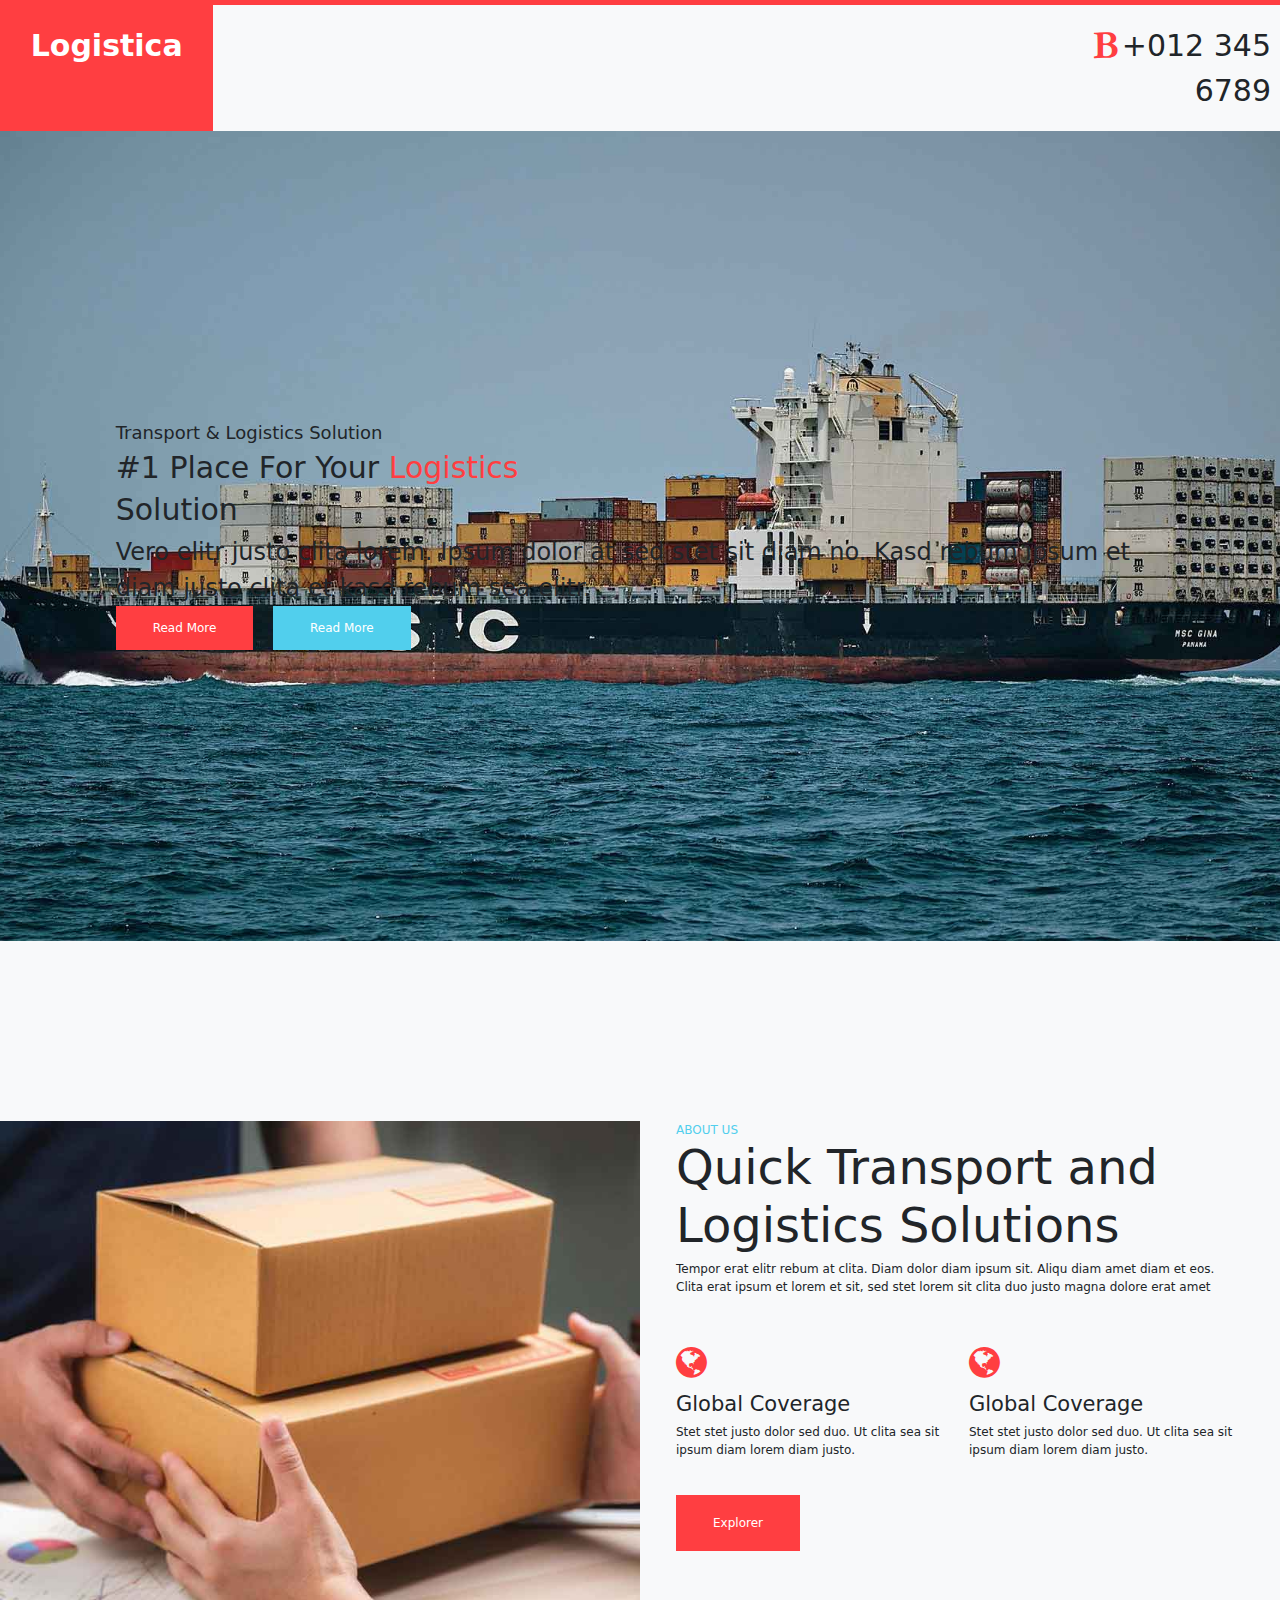
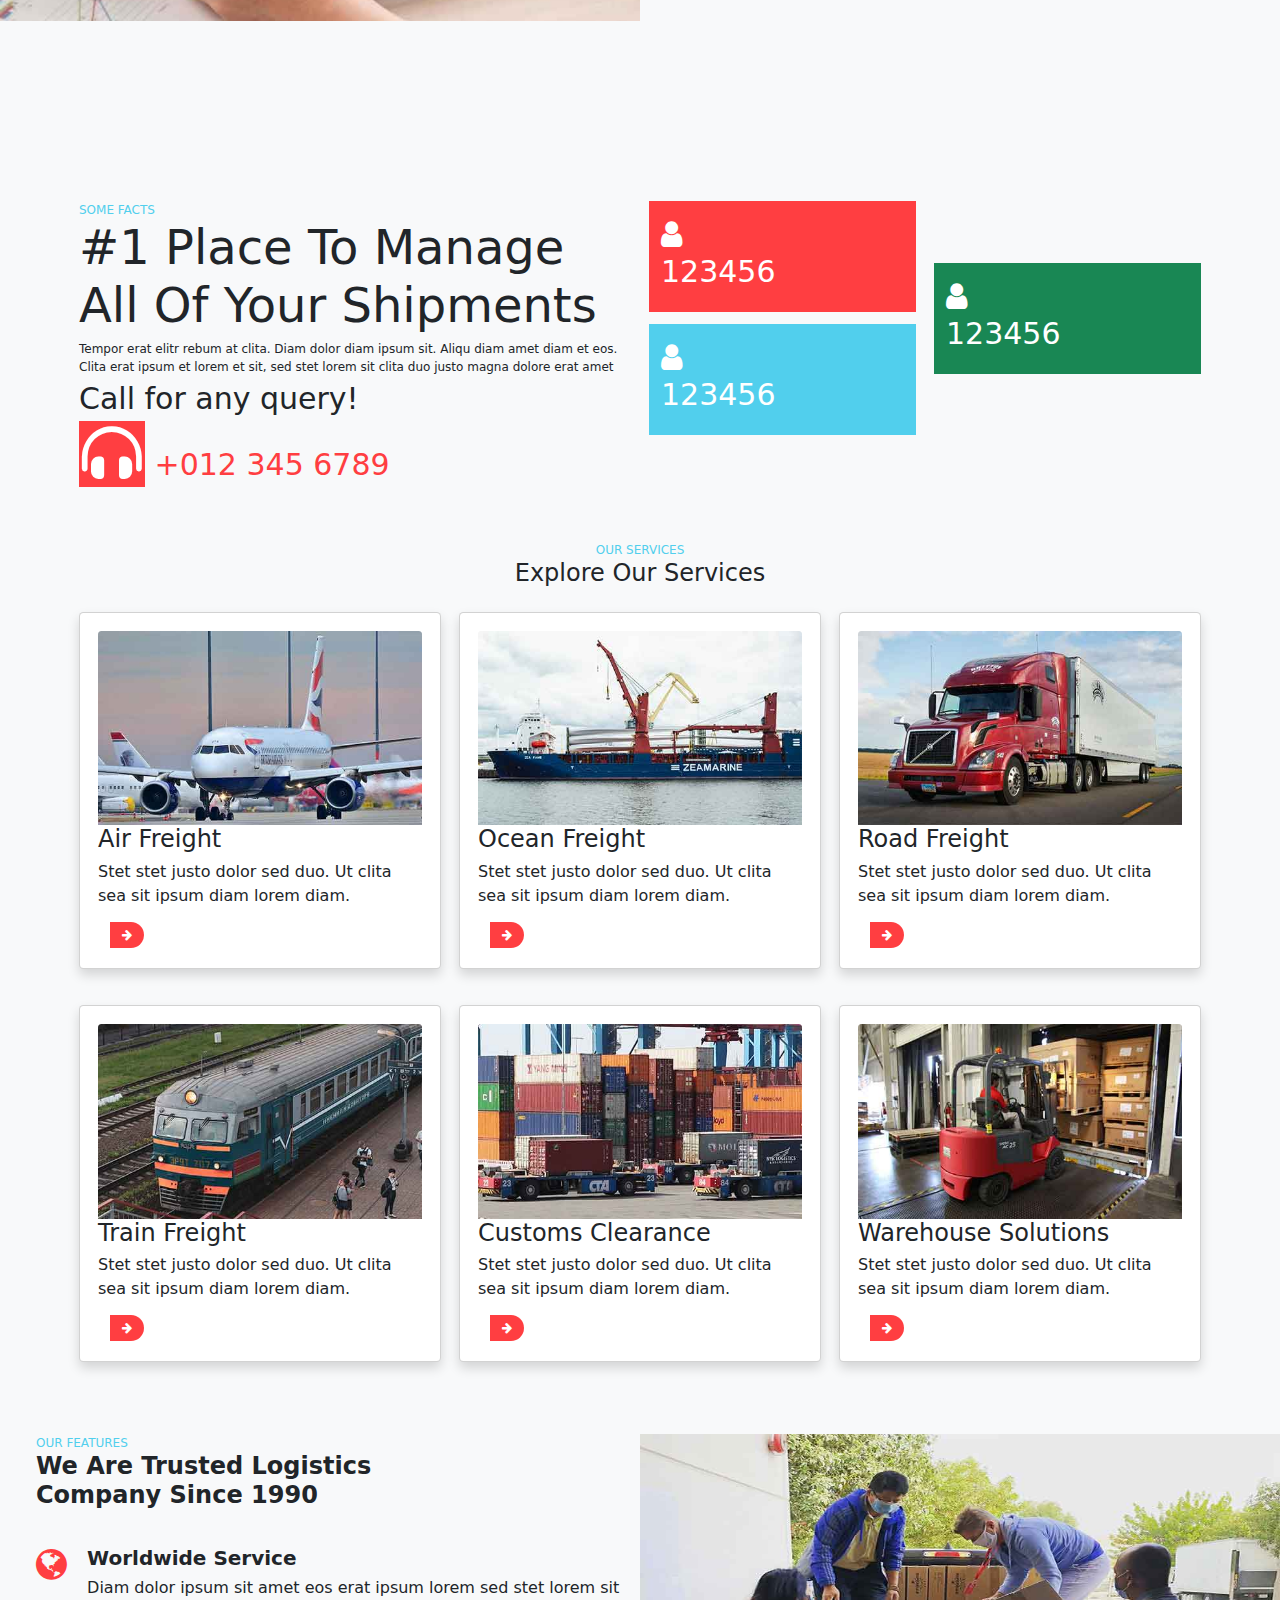
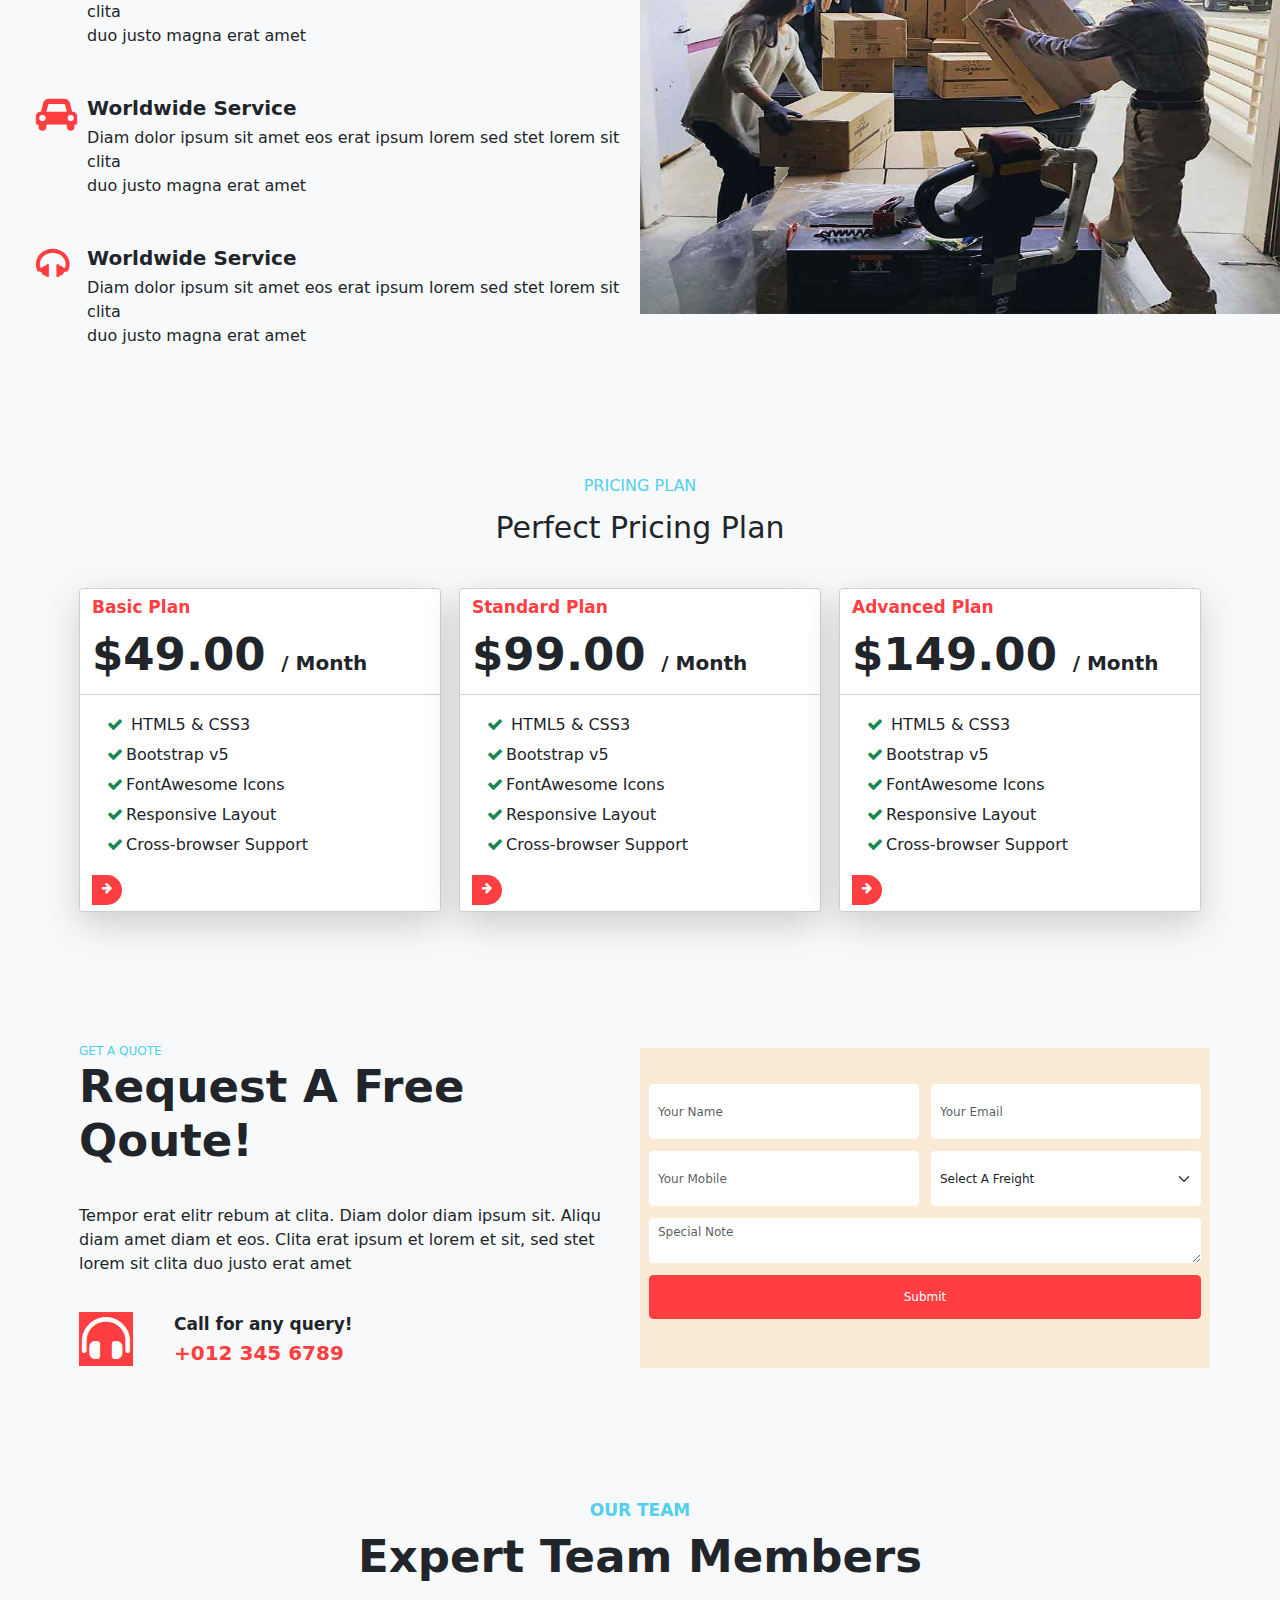
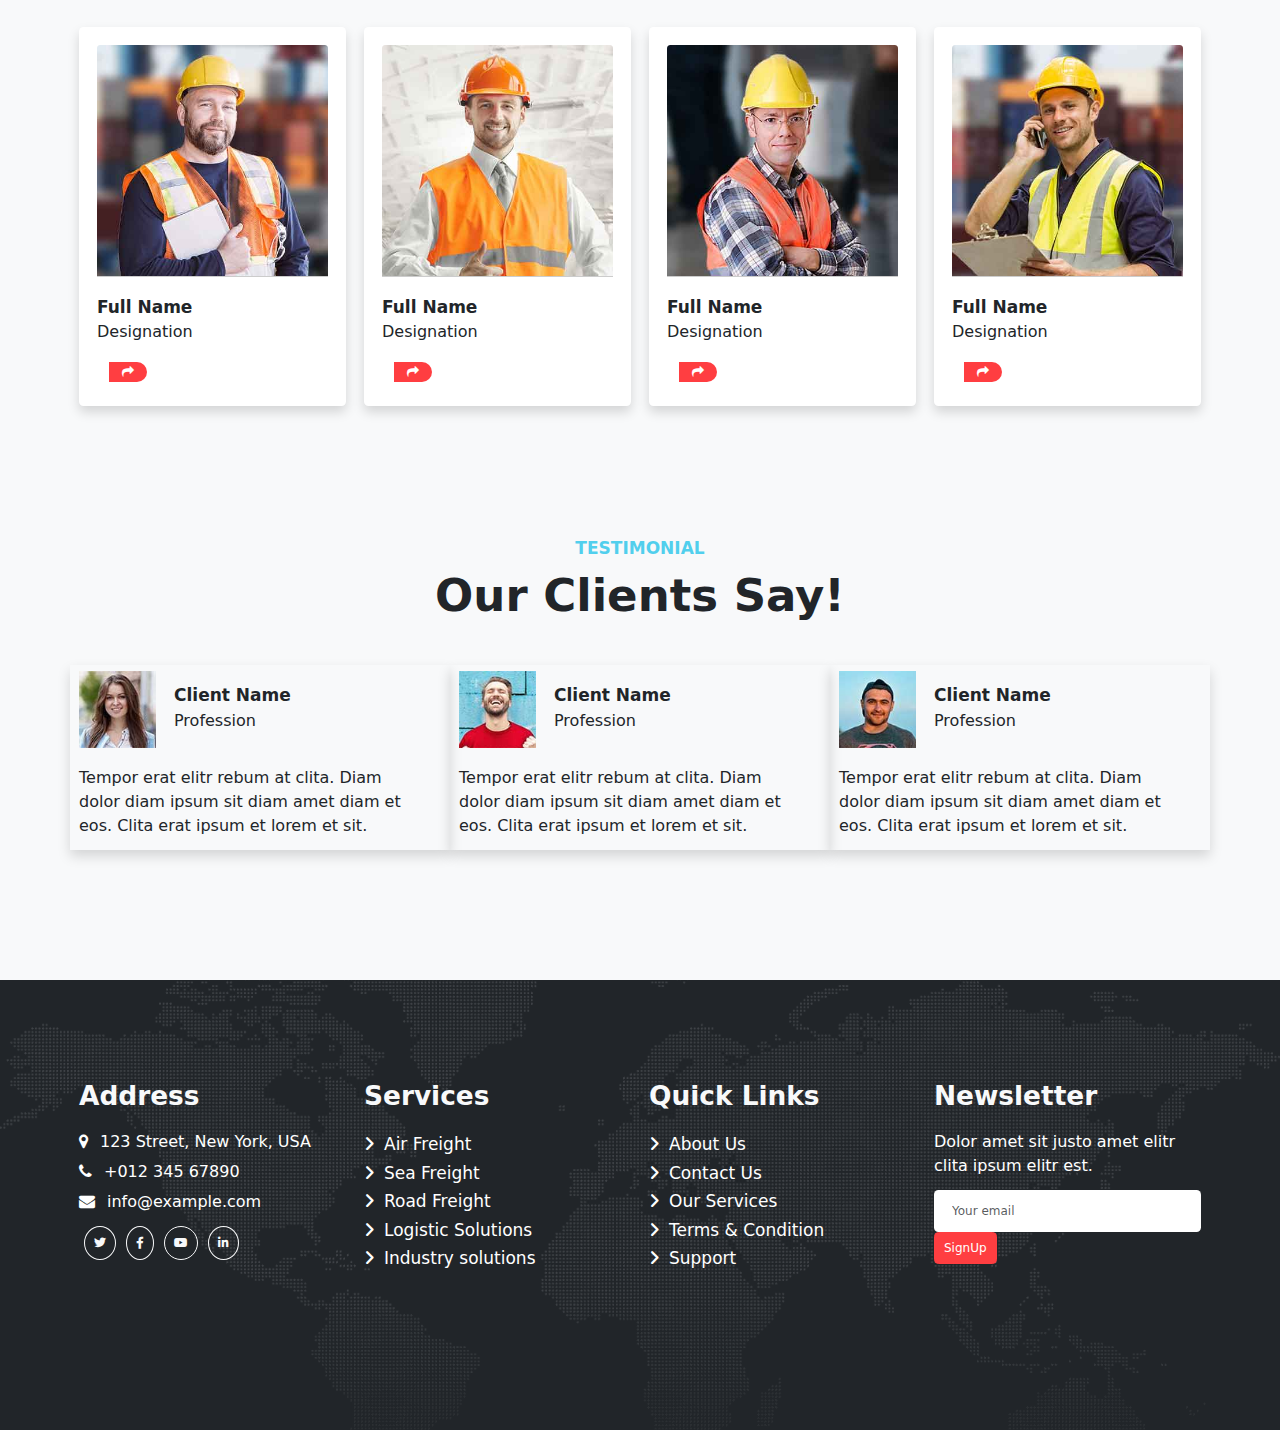
<file: shipping-company/index.htm>
<html dir="" lang="">

<head>
	<title>Html</title>
	<meta name="viewport" content="width=device-width, initial-scale=1">
	<meta charset="utf-8">

	<link rel="stylesheet" type="text/css" href="style/all.min.css">
		<link rel="stylesheet" href="https://cdnjs.cloudflare.com/ajax/libs/font-awesome/4.7.0/css/font-awesome.min.css"> 
	<link rel="stylesheet" type="text/css" href="style/brands.min.css">
	<link rel="stylesheet" type="text/css" href="style/animate.min.css">
	<link rel="stylesheet" type="text/css" href="style/bootstrap.min.css">

	<script type="text/javascript" src="./js/bootstrap.bundle.min.js"></script>
		<link rel="stylesheet" type="text/css" href="style/mystyle.css">
	
</head>

<body class="bg-light">
	<div class="container-fluid border-top border-5 borderpink">
		<div class="row">
			<div class="col-6 col-md-2 bgpink text-white text-center fontsizeheader fw-bold p-4">
				Logistica
			</div>
			<div class="col-6 col-md-8 py-4 text-end">
				<button class="btn btn-outline-dark fontsizeheader m-1 d-md-none">
					<i class="fa fa-bars "></i>
				</button>
			</div>
			<div class=" col-md-2 py-4 text-end d-none d-md-block">
				<i class="fa fa-headphones-simple textpink fontsizeheader fa-bold"></i>
				<span class="fontsizeheader">+012 345 6789</span>
			</div>
		</div>
	</div>
	<div class="container-fluid picback">
		<div class="row  align-items-center h-100 justify-content-center">
			<div class="col-12 col-md-10">
				<h4>Transport & Logistics Solution</h4>
				<h1>
					#1 Place For Your <span class="textpink">Logistics</span>
				</h1>
				<h1>
					Solution
				</h1>
				<div>
					Vero elitr justo clita lorem. Ipsum dolor at sed stet sit diam no. Kasd rebum ipsum et diam justo
					clita et kasd rebum sea elitr.
				</div>
				<a href="" class="btn btnpink py-3 px-5 rounded-0 me-3">Read More</a>
				<a href="" class="btn btnblue py-3 px-5 rounded-0">Read More</a>
			</div>
		</div>
	</div>
	<div class="container-fluid p-md-0">
		<div class="row mc-5">
			<div class="col-12 col-md-6 p-md-0 aboutpic">
			</div>
			<div class="col-12 col-md-6 px-5">
				<span class="textblue">ABOUT US</span>
				<h2 class="display-3">Quick Transport and Logistics Solutions</h2>
				<div>
					Tempor erat elitr rebum at clita. Diam dolor diam ipsum sit. Aliqu diam amet diam et eos. Clita erat
					ipsum et lorem et sit, sed stet lorem sit clita duo justo magna dolore erat amet
				</div>
				<div class="row my-5">
					<div class="col-12 col-md-6">
						<div class="my-3">
							<i class="fa fa-globe fa-3x textpink"></i>
						</div>
						<h3>Global Coverage</h3>
						Stet stet justo dolor sed duo. Ut clita sea sit ipsum diam lorem diam justo.
					</div>
					<div class="col-12 col-md-6">
						<div class="my-3">
							<i class="fa fa-globe fa-3x textpink"></i>
						</div>
						<h3>Global Coverage</h3>
						Stet stet justo dolor sed duo. Ut clita sea sit ipsum diam lorem diam justo.
					</div>
				</div>
				<a href="" class="btn btnpink rounded-0 py-4 px-5 ">Explorer</a>
			</div>
		</div>
	</div>
	<div class="container">
		<div class="row my-5">
			<div class="col-12 col-md-6">
				<span class="textblue">SOME FACTS</span>
				<h2 class="display-3">#1 Place To Manage All Of Your Shipments</h2>
				Tempor erat elitr rebum at clita. Diam dolor diam ipsum sit. Aliqu diam amet diam et eos. Clita erat
				ipsum et lorem et sit, sed stet lorem sit clita duo justo magna dolore erat amet
				<div class="fontsizeheader">
					Call for any query!
					<div class="textpink">
						<div class="d-inline-block bgpink p-1"><i class="fa fa-headphones-alt fa-2x text-white"></i>
						</div>
						+012 345 6789
					</div>

				</div>

			</div>
			<div class="col-12 col-md-6">
				<div class="row">
					<div class="col-12 col-md-6">
						<div class="bgpink text-white py-4 px-3 fontsizeheader mb-3">
							<i class="fa fa-user"></i>
							<div>
								123456
							</div>

						</div>
						<div class="bgblue text-white py-4 px-3 fontsizeheader mb-3">
							<i class="fa fa-user"></i>
							<div>
								123456
							</div>

						</div>
					</div>
					<div class="col-12 col-md-6">
						<div class="bg-success text-white py-4 px-3 fontsizeheader mb-3 position-relative top-md-25">
							<i class="fa fa-user"></i>
							<div>
								123456
							</div>

						</div>
					</div>
				</div>
			</div>
		</div>
	</div>
	<div class="container">
		<div class="row">
			<div class="col-12 col-md-4 mx-auto my-4 text-center">
				<div class="textblue">OUR SERVICES</div>
				<h2>Explore Our Services</h2>
			</div>
		</div>
	</div>

	<div class="container">
		<div class="row">

			<div class="col-12 col-md-4 mb-5">
				<div class="card shadow p-4 servicecard animate__animated animate__fadeInUp feature-delay2">
					<div class="card-header border-0 p-0 overflow-hidden">
						<img src="image/service-1.jpg" class="img-fluid">
					</div>
					<div class="card-body border-0 p-0">
						<h2>Air Freight
						</h2>
						<p class="card-p">Stet stet justo dolor sed duo. Ut clita sea sit ipsum diam lorem diam.</p>
					</div>
					<div class="card-footer border-0  bg-white">
						<a class="btn-slide mt-2 rounded rounded-end-pill bgpink text-white px-3 py-2" href=""><i class="fa fa-arrow-right"></i><span>Read More</span></a>
					</div>
				</div>
			</div>


			<div class="col-12 col-md-4 mb-5">
				<div class="card shadow p-4 servicecard animate__animated animate__fadeInUp feature-delay2">
					<div class="card-header border-0 p-0 overflow-hidden">
						<img src="image/service-2.jpg" class="img-fluid">
					</div>
					<div class="card-body border-0 p-0">
						<h2>Ocean Freight
						</h2>
						<p class="card-p">Stet stet justo dolor sed duo. Ut clita sea sit ipsum diam lorem diam.</p>
					</div>
					<div class="card-footer border-0  bg-white ">
						<a class="btn-slide mt-2 rounded rounded-end-pill bgpink text-white px-3 py-2" href=""><i class="fa fa-arrow-right"></i><span>Read More</span></a>

					
						
					</div>
				</div>
			</div>


			<div class="col-12 col-md-4 mb-5">
				<div class="card shadow p-4 servicecard animate__animated animate__fadeInUp feature-delay2">
					<div class="card-header border-0 p-0 overflow-hidden">
						<img src="image/service-3.jpg" class="img-fluid">
					</div>
					<div class="card-body border-0 p-0">
						<h2>Road Freight
						</h2>
						<p class="card-p">Stet stet justo dolor sed duo. Ut clita sea sit ipsum diam lorem diam.</p>
					</div>
					<div class="card-footer border-0  bg-white">
						<a class="btn-slide mt-2 rounded rounded-end-pill bgpink text-white px-3 py-2" href=""><i class="fa fa-arrow-right"></i><span>Read More</span></a>
					</div>
				</div>
			</div>

		</div>
	</div>
	<div class="container">
		<div class="row">
			<div class="col-12 col-md-4 mb-5">
				<div class="card shadow p-4 servicecard animate__animated animate__fadeInUp feature-delay2">
					<div class="card-header border-0 p-0 overflow-hidden">
						<img src="image/service-4.jpg" class="img-fluid">
					</div>
					<div class="card-body border-0 p-0">
						<h2>Train Freight
						</h2>
						<p class="card-p">Stet stet justo dolor sed duo. Ut clita sea sit ipsum diam lorem diam.</p>
					</div>
					<div class="card-footer border-0  bg-white">
						<a class="btn-slide mt-2 rounded rounded-end-pill bgpink text-white px-3 py-2" href=""><i class="fa fa-arrow-right"></i><span>Read More</span></a>	
					</div>
				</div>
			</div>

			<div class="col-12 col-md-4 mb-5">
				<div class="card shadow p-4 servicecard animate__animated animate__fadeInUp feature-delay2">
					<div class="card-header border-0 p-0 overflow-hidden">
						<img src="image/service-5.jpg" class="img-fluid">
					</div>
					<div class="card-body border-0 p-0">
						<h2>Customs Clearance
						</h2>
						<p class="card-p">Stet stet justo dolor sed duo. Ut clita sea sit ipsum diam lorem diam.</p>
					</div>
					<div class="card-footer border-0  bg-white">
						<a class="btn-slide mt-2 rounded rounded-end-pill bgpink text-white px-3 py-2" href=""><i class="fa fa-arrow-right"></i><span>Read More</span></a>
					</div>
				</div>
			</div>
			<div class="col-12 col-md-4 mb-5">
				<div class="card shadow p-4 servicecard animate__animated animate__fadeInUp feature-delay2">
					<div class="card-header border-0 p-0 overflow-hidden">
						<img src="image/service-6.jpg" class="img-fluid">
					</div>
					<div class="card-body border-0 p-0">
						<h2>Warehouse Solutions
						</h2>
						<p class="card-p">Stet stet justo dolor sed duo. Ut clita sea sit ipsum diam lorem diam.</p>
					</div>
					<div class="card-footer border-0  bg-white">
						<a class="btn-slide mt-2 rounded rounded-end-pill bgpink text-white px-3 py-2" href=""><i class="fa fa-arrow-right"></i><span>Read More</span></a>
					</div>
				</div>
			</div>
		</div>
	</div>
	<div class="container-fluid">
		<div class="row mt-5">
			<div class="col-12 col-md-6 ps-5">

				<div class=" textblue">OUR FEATURES</div>
				<h2 class="fw-bold ">We Are Trusted Logistics<br> Company Since 1990</h2>
				<div class="row mt-5">

					<div class="col-md-1 col-2">

						<i class="fa fa-globe textpink fa-3x flex-shrink-0"></i>
					</div>
					<div class="col-md-11 col-10">
						<h2 class="font-size-h2">Worldwide Service</h2>
						<p>Diam dolor ipsum sit amet eos erat ipsum lorem sed stet lorem sit clita<br> duo justo magna
							erat amet</p>
					</div>

				</div>

				<div class="row  mt-5">

					<div class="col-md-1 col-2">

						<i class="fa fa-car textpink fa-3x flex-shrink-0"></i>
					</div>
					<div class="col-md-11 col-10">
						<h2 class="font-size-h2">Worldwide Service</h2>
						<p>Diam dolor ipsum sit amet eos erat ipsum lorem sed stet lorem sit clita<br> duo justo magna
							erat amet</p>
					</div>

				</div>

				<div class="row  mt-5">

					<div class="col-md-1 col-2">

						<i class="fa fa-headphones textpink fa-3x flex-shrink-0"></i>
					</div>
					<div class="col-md-11 col-10">
						<h2 class="font-size-h2">Worldwide Service</h2>
						<p>Diam dolor ipsum sit amet eos erat ipsum lorem sed stet lorem sit clita<br> duo justo magna
							erat amet</p>
					</div>

				</div>

			</div>

			<div class="col-12 col-md-6 p-0">
				<img class="img-fluid h-75" src="image/feature.jpg" alt="">
			</div>


		</div>



		<div class="container">
			<div class="row ">
				<div class="col-12 ">
					<P class="textblue text-center">PRICING PLAN</P>
					<h1 class="text-center">Perfect Pricing Plan</h1>

				</div>
			</div>
		</div>
		<div class="container">
			<div class="row mt-5 ">
				<div class="col-12 col-sm-6 col-md-4 mt-3 mt-md-0">
					<div class="card bg-light shadow-lg shadow servicecard">
						<div class="card-header bg-white ">
							<div class="textpink fw-bold title-header-price"> Basic Plan</div>
							<div class="fw-bold font-size-price"> $49.00 <div class="d-inline-block fontt">/ Month</div>
							</div>
						</div>
						<div class="cart-body bg-white">
							<ul class="card-ul">
								<li><i class="fa fa-check text-success p-1 mt-4"></i> HTML5 & CSS3</li>
								<li><i class="fa fa-check text-success p-1 mt-2"></i>Bootstrap v5</li>
								<li><i class="fa fa-check text-success p-1  mt-2"></i>FontAwesome Icons</li>
								<li><i class="fa fa-check text-success p-1 mt-2 "></i>Responsive Layout</li>
								<li><i class="fa fa-check text-success p-1  mt-2"></i>Cross-browser Support</li>
							</ul>
						</div>
						<div class="card-footer border-0  bg-white">
							<a class="btn btn-card py-0 bgpink rounded rounded-end-pill text-white" href=""><i
									class="fa fa-arrow-right pt-2"></i><span>Order Now</span></a>
						</div>
					</div>

				</div>

				<div class="col-12 col-sm-6 col-md-4  mt-3 mt-md-0">
					<div class="card bg-light shadow-lg shadow servicecard">
						<div class="card-header bg-white ">
							<div class="textpink fw-bold title-header-price"> Standard Plan</div>
							<div class="fw-bold font-size-price"> $99.00 <div class="d-inline-block fontt">/ Month</div>
							</div>
						</div>
						<div class="cart-body bg-white">
							<ul class="card-ul">
								<li><i class="fa fa-check text-success p-1 mt-4"></i> HTML5 & CSS3</li>
								<li><i class="fa fa-check text-success p-1 mt-2"></i>Bootstrap v5</li>
								<li><i class="fa fa-check text-success p-1  mt-2"></i>FontAwesome Icons</li>
								<li><i class="fa fa-check text-success p-1 mt-2 "></i>Responsive Layout</li>
								<li><i class="fa fa-check text-success p-1  mt-2"></i>Cross-browser Support</li>
							</ul>
						</div>
						<div class="card-footer border-0  bg-white">
							<a class="btn btn-card py-0 bgpink rounded rounded-end-pill text-white" href=""><i
									class="fa fa-arrow-right pt-2"></i><span>Order Now</span></a>
						</div>
					</div>

				</div>

				<div class="col-12 col-sm-6 col-md-4  mt-3 mt-md-0">
					<div class="card bg-light shadow-lg shadow servicecard">
						<div class="card-header bg-white ">
							<div class="textpink fw-bold title-header-price"> Advanced Plan</div>
							<div class="fw-bold font-size-price"> $149.00 <div class="d-inline-block fontt">/ Month
								</div>
							</div>
						</div>
						<div class="cart-body bg-white">
							<ul class="card-ul">
								<li><i class="fa fa-check text-success p-1 mt-4"></i> HTML5 & CSS3</li>
								<li><i class="fa fa-check text-success p-1 mt-2"></i>Bootstrap v5</li>
								<li><i class="fa fa-check text-success p-1  mt-2"></i>FontAwesome Icons</li>
								<li><i class="fa fa-check text-success p-1 mt-2 "></i>Responsive Layout</li>
								<li><i class="fa fa-check text-success p-1  mt-2"></i>Cross-browser Support</li>
							</ul>
						</div>
						<div class="card-footer border-0  bg-white">
							<a class="btn btn-card py-0 bgpink rounded rounded-end-pill text-white" href=""><i
									class="fa fa-arrow-right pt-2"></i><span>Order Now</span></a>
						</div>
					</div>

				</div>

			</div>
		</div>

<div class="container">
	<div class="row margin-bottom-price">
		<div class="col-12 col-md-6">
<div class=" textblue">GET A QUOTE</div>
<h2 class="fw-bold font-size-price">Request A Free Qoute! </h2>
<p class="mt-5 title-header-price">
	Tempor erat elitr rebum at clita. Diam dolor diam ipsum sit. Aliqu diam amet diam et eos. Clita erat ipsum et lorem et sit, sed stet lorem sit clita duo justo erat amet
</p>
<div class="row mt-5">
	<div class="col-2 col-md-2">
		<div class="d-inline-block bgpink p-1"><i class="fa fa-headphones-alt fa-4x text-white"></i>
	</div>
</div>
	<div class="col-10 col-md-10 title-header-price fw-bold d-inline-block">
		Call for any query!
	<div class="textpink fw-bold font-size-h2">+012 345 6789</div>
	</div>
	
		</div>
	</div>
	<div class="col-12 col-md-6 mt-2 bg-form">

				<form class="mt-5">
					<div class="row g-3">
						<div class="col-12 col-md-6">
							<input type="text border-0 m-0 p-0" class="form-control border-0" placeholder="Your Name" style="height: 55px;">
						</div>
						<div class="col-12 col-md-6">

							<input type="email border-0 m-0 p-0" class="form-control border-0" placeholder="Your Email" style="height: 55px;">
						</div>
						<div class="col-12 col-md-6">
							<input type="text" class="form-control border-0" placeholder="Your Mobile" style="height: 55px;">
						</div>
						<div class="col-12 col-md-6">
							<select class="form-select border-0" style="height: 55px;">
								<option selected="">Select A Freight</option>
								<option value="1">Freight 1</option>
								<option value="2">Freight 2</option>
								<option value="3">Freight 3</option>
							</select>
						</div>
						<div class="col-12">
							<textarea class="form-control border-0" placeholder="Special Note"></textarea>
						</div>
						<div class="col-12">
							<button class="btn bgpink text-white w-100 py-3" type="submit">Submit</button>
						</div>
					</div>
				</form>
			</div>
		</div>
	</div>
</div>
</div>

<div class="container">
	<div class="row  margin-bottom-price mx-auto text-center">
		<div class="col-12">
			<div class=" textblue title-header-price fw-bold">OUR TEAM</div>
			<div class="font-size-price fw-bold">Expert Team Members</div>
		</div>
	</div>
</div>


<div class="container">
	<div class="row mt-5">
		<div class="col-12 col-md-3">
<div class="card border-0 servicecard2  shadow p-4  animate__animated animate__fadeInUp feature-delay2">
	<div class="card-header p-0 overflow-hidden">
		<img src="image/team-1.jpg" class="img-fluid" alt="team">

	</div>

	<div class="card-body p-0">
		<div class="title-header-price fw-bold mt-4">Full Name</div>
		<p class="title-header-price">Designation</p>
	</div>
	<div class="card-footer border-0  bg-white">
		<a class="btn  py-0 bgpink rounded rounded-end-pill text-white" href=""><i class="fa fa-share p-1 fa-xl"></i><span><i class="fa fa-facebook p-2 twitter"></i> <i class="fa fa-twitter p-2 twitter"></i><i class="fa fa-instagram p-2 twitter"></i></span></a>
	</div>
</div>

		</div>

		<div class="col-12 col-md-3">
			<div class="card border-0 servicecard2  shadow p-4  animate__animated animate__fadeInUp feature-delay2">
				<div class="card-header p-0 overflow-hidden">
					<img src="image/team-2.jpg" class="img-fluid" alt="team">
			
				</div>
			
				<div class="card-body p-0">
					<div class="title-header-price fw-bold mt-4">Full Name</div>
					<p class="title-header-price">Designation</p>
				</div>
				<div class="card-footer border-0  bg-white">
					<a class="btn  py-0 bgpink rounded rounded-end-pill text-white" href=""><i class="fa fa-share p-1 fa-xl"></i><span><i class="fa fa-facebook p-2 twitter"></i> <i class="fa fa-twitter p-2 twitter"></i><i class="fa fa-instagram p-2 twitter"></i></span></a>
				</div>
			</div>
			
					</div>

					<div class="col-12 col-md-3">
						<div class="card border-0 servicecard2  shadow p-4  animate__animated animate__fadeInUp feature-delay2">
							<div class="card-header p-0 overflow-hidden">
								<img src="image/team-3.jpg" class="img-fluid" alt="team">
						
							</div>
						
							<div class="card-body p-0">
								<div class="title-header-price fw-bold mt-4">Full Name</div>
								<p class="title-header-price">Designation</p>
							</div>
							<div class="card-footer border-0  bg-white">
								<a class="btn  py-0 bgpink rounded rounded-end-pill text-white" href=""><i class="fa fa-share p-1 fa-xl"></i><span><i class="fa fa-facebook p-2 twitter"></i> <i class="fa fa-twitter p-2 twitter"></i><i class="fa fa-instagram p-2 twitter"></i></span></a>
							</div>
						</div>
						
								</div>

								<div class="col-12 col-md-3">
									<div class="card border-0 servicecard2  shadow p-4  animate__animated animate__fadeInUp feature-delay2">
										<div class="card-header p-0 overflow-hidden">
											<img src="image/team-4.jpg" class="img-fluid" alt="team">
									
										</div>
									
										<div class="card-body p-0">
											<div class="title-header-price fw-bold mt-4">Full Name</div>
											<p class="title-header-price">Designation</p>
										</div>
										<div class="card-footer border-0  bg-white">
											<a class="btn  py-0 bgpink rounded rounded-end-pill text-white" href=""><i class="fa fa-share p-1 fa-xl"></i><span><i class="fa fa-facebook p-2 twitter"></i> <i class="fa fa-twitter p-2 twitter"></i><i class="fa fa-instagram p-2 twitter"></i></span></a>
										</div>
									</div>
									
											</div>

										
	</div>
</div>

<div class="container">
	<div class="row  margin-bottom-price mx-auto text-center">
		<div class="col-12">
			<div class=" textblue title-header-price fw-bold">TESTIMONIAL</div>
			<div class="font-size-price fw-bold">Our Clients Say!</div>
		</div>
	</div>
</div>
<div class="container">
	<div class="row mt-5">
		<div class="col-12 col-md-4 shadow d-none d-md-block" >
			<div class="row">
			<div class="col-2 col-md-3 pt-2 ">
					<img src="image/testimonial-1.jpg" class="img-fluid" alt="">
			
			</div>
			<div class="col-9 col-md-9">
		<div class="title-header-price fw-bold mt-4">Client Name</div>
								<p class="title-header-price">Profession</p></div></div>
								<p class="title-header-price mt-4">Tempor erat elitr rebum at clita. Diam<br> dolor diam ipsum sit diam amet diam et <br>eos. Clita erat ipsum et lorem et sit.</p>
		</div>
		<div class="col-12 col-md-4 shadow ">
			<div class="row">
			<div class="col-2 col-md-3 pt-2">
					<img src="image/testimonial-2.jpg" class="img-fluid" alt="">
			
			</div>
			<div class="col-9 col-md-9">
		<div class="title-header-price fw-bold mt-4">Client Name</div>
								<p class="title-header-price">Profession</p></div></div>
								<p class="title-header-price mt-4">Tempor erat elitr rebum at clita. Diam<br> dolor diam ipsum sit diam amet diam et <br>eos. Clita erat ipsum et lorem et sit.</p>
		</div>

		<div class="col-12 col-md-4 shadow  d-none d-md-block">
			<div class="row">
			<div class="col-2 col-md-3 pt-2">
					<img src="image/testimonial-3.jpg" class="img-fluid" alt="">
			
			</div>
			<div class="col-9 col-md-9">
		<div class="title-header-price fw-bold mt-4">Client Name</div>
								<p class="title-header-price">Profession</p></div></div>
								<p class="title-header-price mt-4">Tempor erat elitr rebum at clita. Diam<br> dolor diam ipsum sit diam amet diam et <br>eos. Clita erat ipsum et lorem et sit.</p>
		</div>
	</div>
</div>

<div class="container-fluid footer-picback bg-dark">
		<div class="container">	
	<div class="row margin-bottom-price">
		
		<div class="col-12 col-md-3">
	
				<h6 class="text-light mb-4 footer-title">Address</h6>
				<p class="mb-2 text-white title-header-price"><i class="fa fa-map-marker me-3"></i>123 Street, New York, USA</p>
				<p class="mb-2 text-white title-header-price"><i class="fa fa-phone me-3"></i>+012 345 67890</p>
				<p class="mb-2 text-white title-header-price"><i class="fa fa-envelope me-3"></i>info@example.com</p>
				<div class="d-flex pt-2">
					<a class="btn btn-outline-light btn-social " href=""><i class="fab fa-twitter"></i></a>
					<a class="btn btn-outline-light btn-social " href=""><i class="fab fa-facebook-f"></i></a>
					<a class="btn btn-outline-light btn-social" href=""><i class="fab fa-youtube"></i></a>
					<a class="btn btn-outline-light btn-social" href=""><i class="fab fa-linkedin-in"></i></a>
				</div>
			</div>


			<div class="col-12 col-md-3 ">
				<h6 class="text-light mb-4  footer-title">Services</h6>
				<a class="btn btn-link text-decoration-none text-white d-block text-start title-header-price p-0" href="">Air Freight</a>
				<a class="btn btn-link text-decoration-none text-white d-block text-start title-header-price p-0" href="">Sea Freight</a>
				<a class="btn btn-link text-decoration-none text-white d-block text-start title-header-price p-0" href="">Road Freight</a>
				<a class="btn btn-link text-decoration-none text-white d-block text-start title-header-price p-0" href="">Logistic Solutions</a>
				<a class="btn btn-link text-decoration-none text-white d-block text-start title-header-price p-0" href="">Industry solutions</a>
			</div>
			 <div class="col-12 col-md-3  ">
				<h4 class="text-light mb-4 footer-title">Quick Links</h4>
				<a class="btn btn-link text-decoration-none text-white d-block text-start title-header-price p-0 " href="">About Us</a>
				<a class="btn btn-link text-decoration-none text-white d-block text-start title-header-price p-0 " href="">Contact Us</a>
				<a class="btn btn-link text-decoration-none text-white d-block text-start title-header-price p-0 " href="">Our Services</a>
				<a class="btn btn-link text-decoration-none text-white d-block text-start title-header-price p-0 " href="">Terms &amp; Condition</a>
				<a class="btn btn-link text-decoration-none text-white d-block text-start title-header-price p-0" href="">Support</a>
			</div>

<div class="col-12 col-md-3">
	<h4 class="text-light mb-4 footer-title">Newsletter</h4>
	<p class="title-header-price text-white">Dolor amet sit justo amet elitr clita ipsum elitr est.</p>
	
	<input class="form-control border-0 w-100 py-3 ps-4 pe-5 " type="text" placeholder="Your email">
	<button type="button" class="btn btnpink py-2 position-relative bottom-0 end-0  ">SignUp</button>

</div>


		</div>
	</div>


	</div>

</body>

</html>
</file>
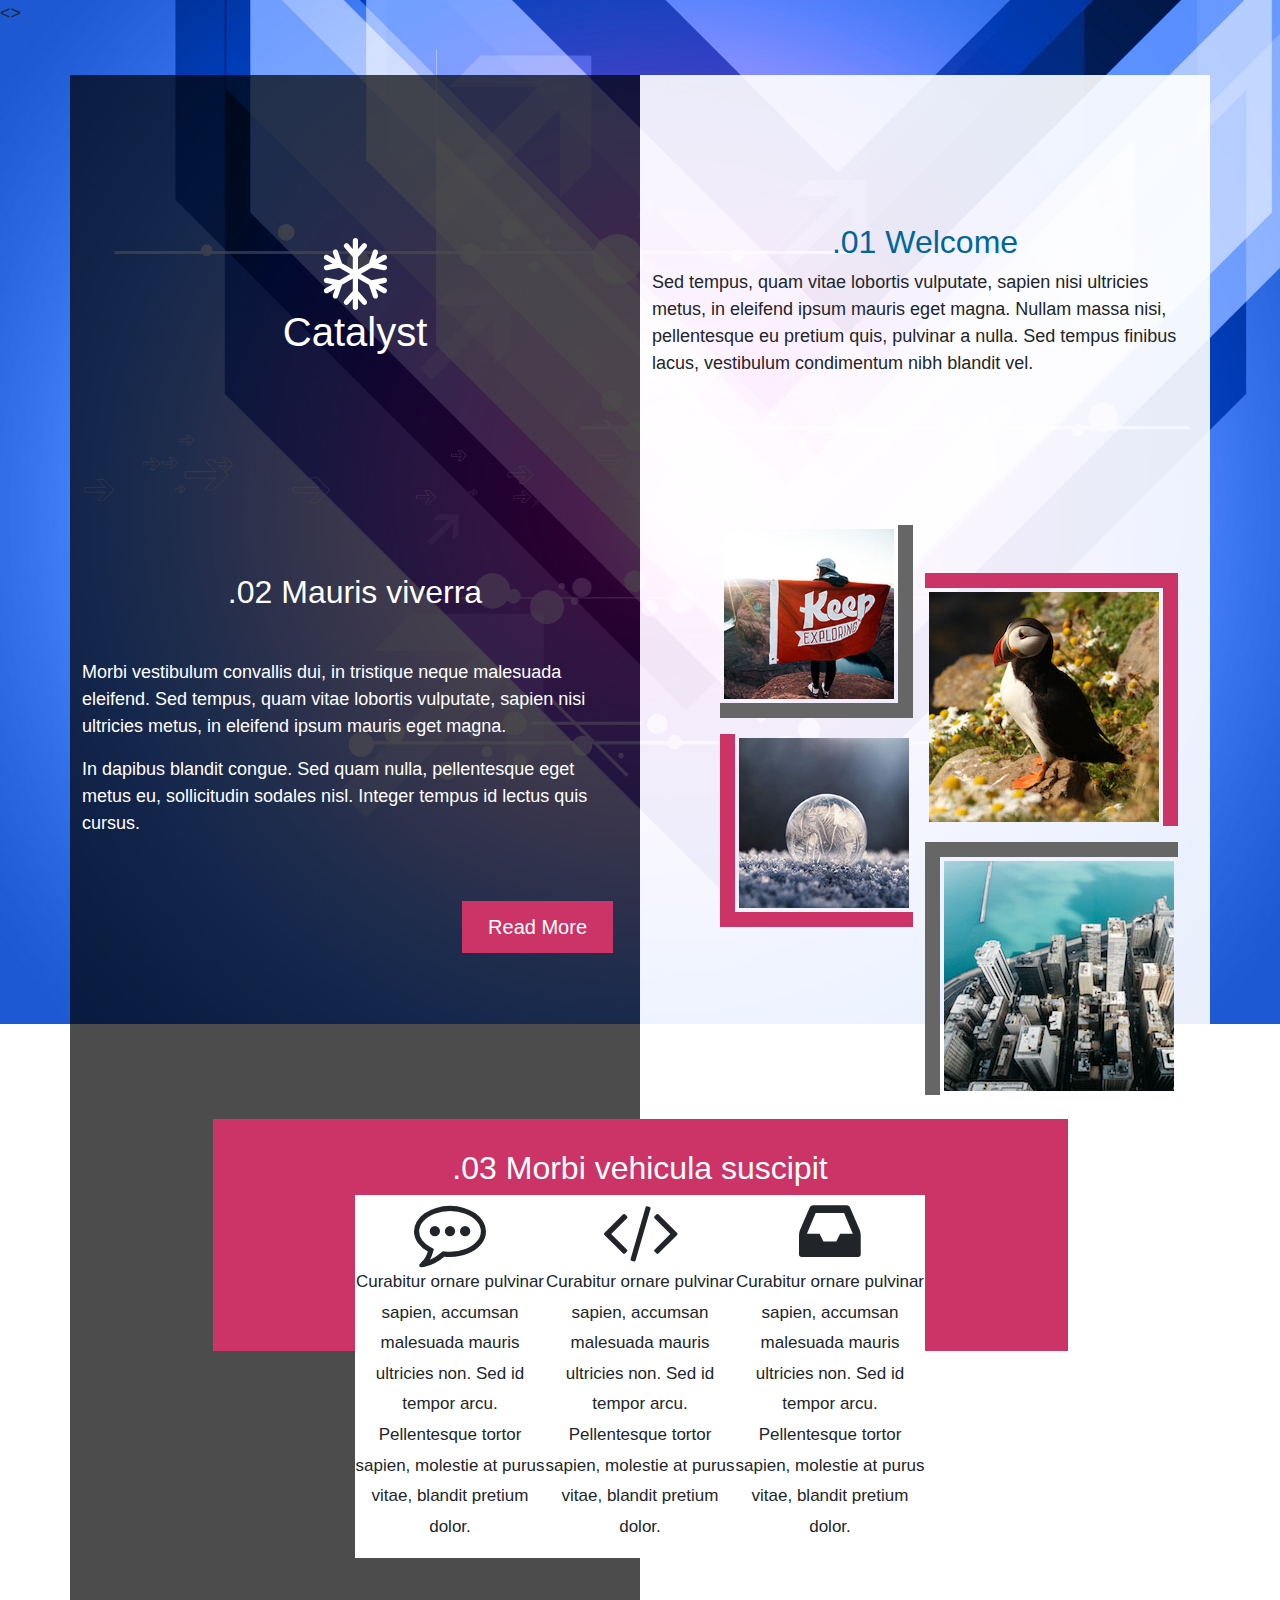
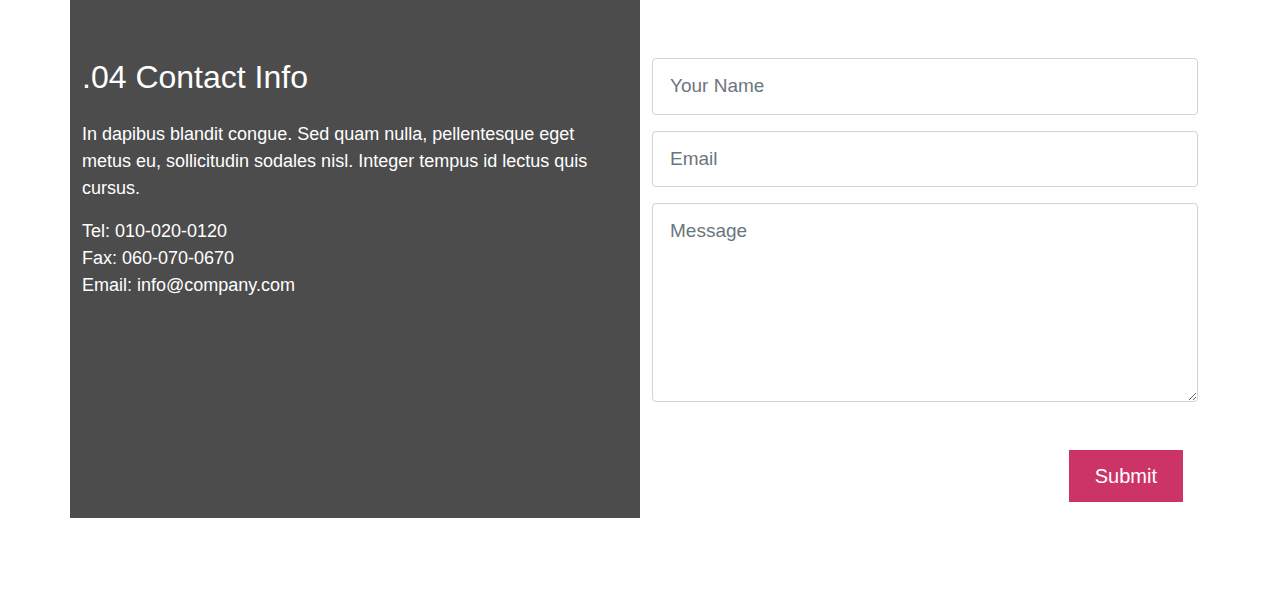
<file: templatemo-catalyst55/index.html>
<!DOCTYPE html>
<html lang="en">
<head>
    <meta charset="UTF-8">
    <meta name="viewport" content="width=device-width, initial-scale=1.0">
    <title>cata</title>
   <link rel="stylesheet" href="https://cdnjs.cloudflare.com/ajax/libs/font-awesome/4.7.0/css/font-awesome.min.css">
 
<link rel="stylesheet" href="./style/bootstrap.min.css">
<link rel="stylesheet" href="./style/bootstrap.min.css.map">
 <script text="script/text" src="./js/cdn.jsdelivr.net_npm_bootstrap@5.3.1_dist_js_bootstrap.bundle.min.js"></script>
 
    <link rel="stylesheet" text="css/text" href="style/mystyle.css"> 
</head>


<>
 
       

   
    <div class="container ">
    <div class="row mt-md-5 style="height: 100vh;">
    <div class="col-11 col-md-6 bg-picback  mt-0  mx-auto">
        <div class="left-snow text-center text-white d-flex align-items-center justify-content-center flex-column"style="height: 50vh;">
        <i class="fa fa-snowflake-o fa-4x tm-logo "></i>
        <h1 class="text-h ">Catalyst</h1>
 </div>
    </div>


    <div class="col-11 col-md-6 bg-picback2 mt-0  mx-auto  d-flex align-items-center justify-content-center flex-column">

        <h2 class="text-center dark-blue-text">.01 Welcome</h2>
        Sed tempus, quam vitae lobortis vulputate, sapien nisi ultricies metus, in eleifend ipsum mauris eget magna. Nullam massa nisi, pellentesque eu pretium quis, pulvinar a nulla. Sed tempus finibus lacus, vestibulum condimentum nibh blandit vel.
    </div>
       </div>
  </div>
<div class="container">
    <div class="row">
        <div class="col-11 col-md-6 bg-picback  mt-0 mx-auto pt-5">
            <h2 class="main-title text-center dark-blue-text text-white">.02 Mauris viverra</h2>
            <p class="text-white mt-5">Morbi vestibulum convallis dui, in tristique neque malesuada eleifend. Sed tempus, quam vitae lobortis vulputate, sapien nisi ultricies metus, in eleifend ipsum mauris eget magna.</p>
            <p class="text-white mt-2">In dapibus blandit congue. Sed quam nulla, pellentesque eget metus eu, sollicitudin sodales nisl. Integer tempus id lectus quis cursus.</p>
            <button type="button" class="btn btn-big pull-right tm-btn-primary mt-5 mb-3">Read More</button>

        </div>
        <div class="col-11 col-md-6 bg-picback2 mt-0  mx-auto">
            <div class="row ">
          <div class="col-6 col-md-6 ps7">
            <div class="tm-border-box tm-gray-border-br tm-img-box-1 mt-3 mt-md-0  ">
                <img src="images/tm-img-1.jpg" alt="Image 1" class=" img-fluid p-1">  
               </div>

            <div class="tm-border-box tm-pink-border-bl tm-img-box-2 mt-3">
                <img src="images/tm-img-3.jpg" alt="Image 3" class=" img-fluid p-1">  
              </div>
            </div>
         <div class="col-6 col-md-6 mt-5  p-0">
            <div class="tm-border-box tm-pink-border-tr tm-img-box-3 ">  
                <img src="images/tm-img-2.jpg" alt="Image 2" class=" img-fluid p-1">  
               </div>
               <div class="tm-border-box tm-gray-border-tl tm-img-box-4 mt-3 ">
                <img src="images/tm-img-4.jpg" alt="Image 4" class=" img-fluid p-1">  
              </div>
         </div>   
</div>
    </div>
</div>
</div>


<div class="container">
    <div class="row position-relative ">
        <div class="col-11 col-md-6 bg-picback  mt-0  m-auto">
            <div class="tm-float-section-header mt-4">
                <h2 class="text-center text-white tm-section-3-header">.03 Morbi vehicula suscipit</h2>  
             
</div>

<div class="row tm-margin ">
  
<div class="col-11 col-md-4 p-0">
      <div class="tm-float-section-body bg-white ">
                    <i class="fa fa-commenting-o fa-4x tm-fa-icon"></i>
                    <p>Curabitur ornare pulvinar sapien, accumsan malesuada mauris ultricies non. Sed id tempor arcu. Pellentesque tortor sapien, molestie at purus vitae, blandit pretium dolor.</p>
                  </div>

</div>
<div class="col-11 col-md-4 p-0 ">
    <div class="tm-float-section-body bg-white">
 <i class="fa fa-code fa-4x tm-fa-icon"></i>
                    <p>Curabitur ornare pulvinar sapien, accumsan malesuada mauris ultricies non. Sed id tempor arcu. Pellentesque tortor sapien, molestie at purus vitae, blandit pretium dolor.</p>

</div>
</div>


   <div class="col-11 col-md-4 p-0 ">
    <div class="tm-float-section-body  bg-white">

      <i class="fa fa-inbox fa-4x tm-fa-icon"></i>
                    <p>Curabitur ornare pulvinar sapien, accumsan malesuada mauris ultricies non. Sed id tempor arcu. Pellentesque tortor sapien, molestie at purus vitae, blandit pretium dolor.</p>
            </div>    
</div>
   </div>
   </div>



   <div class="col-11 col-md-6 bg-picback2 mt-0 d-none d-md-block mx-auto">

   </div>
 </div> 
</div>  

<div class="container">
    <div class="row ">
        <div class="col-11 col-md-6 bg-picback  mt-0 mx-auto  text-white">
            <h2 class="contact-title tm-margin">.04 Contact Info</h2>
            <p class="mt-4">In dapibus blandit congue. Sed quam nulla, pellentesque eget metus eu, sollicitudin sodales nisl. Integer tempus id lectus quis cursus.</p>
            <p>
                Tel: 010-020-0120<br>
                Fax: 060-070-0670<br>
                Email: info@company.com
              </p>
        </div>

        <div class="col-11 col-md-6 bg-picback2 mt-0  mx-auto ">
            <div class="form-group">
                <input name="name" type="text" class="form-control tm-margin" id="name" placeholder="Your Name" required="">

            </div>
<div class="form-group contact-field">
                    <input name="email" type="email" class=" form-control mt-3" id="email" placeholder="Email" required="">
                </div>
                <div class="form-group contact-field">
                    <textarea name="message" rows="6" class="form-control mt-3" id="message" placeholder="Message" required=""></textarea>
                </div>
                <button type="button" class="btn btn-big pull-right tm-btn-primary mt-5 mb-3">Submit</button>
        </div>


    </div>
</div>
              
<div class="container text-center text-white mt-5">
    Copyright © <span class="tm-current-year">2017</span> Company 
    
    | Design: <a href="http://www.templatemo.com" class="text-decoration-none text-white" target="_parent">templatemo</a>
</div>            
                   
              
              
              


</body>
</html>
</file>
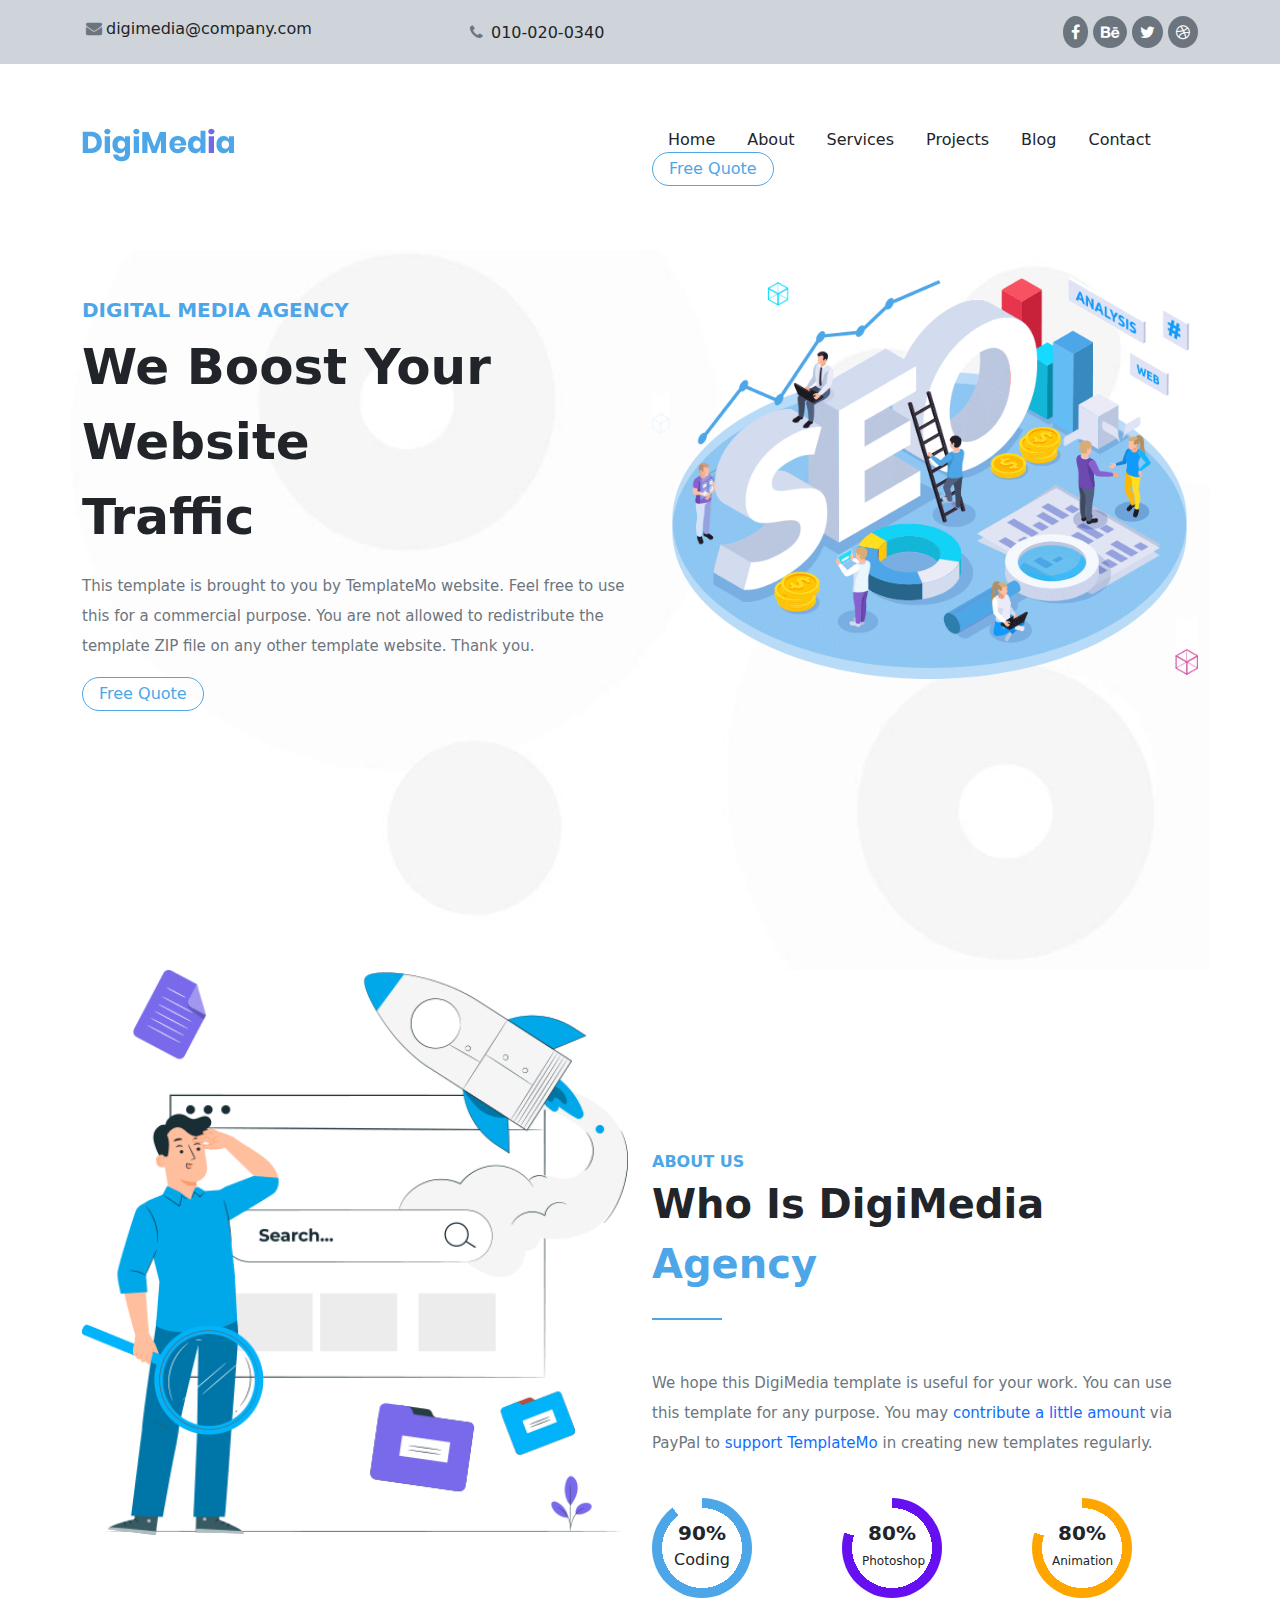
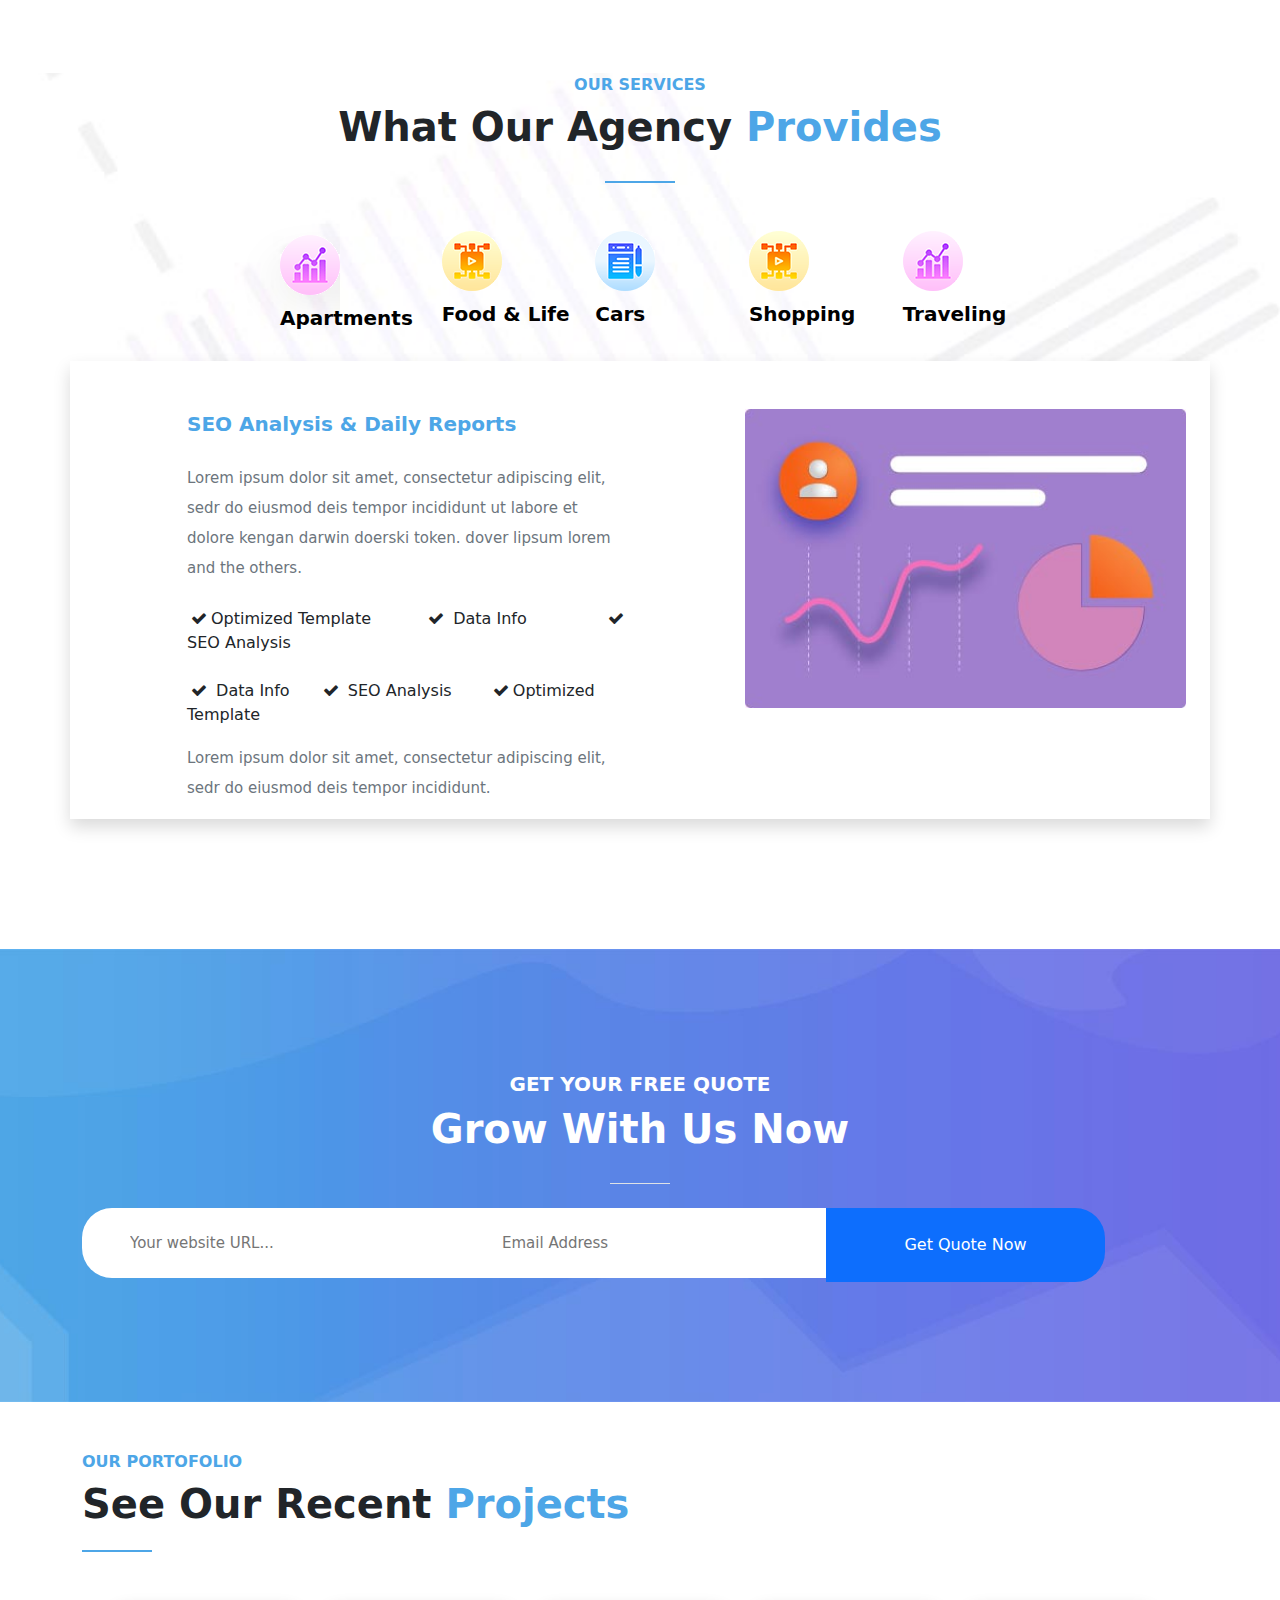
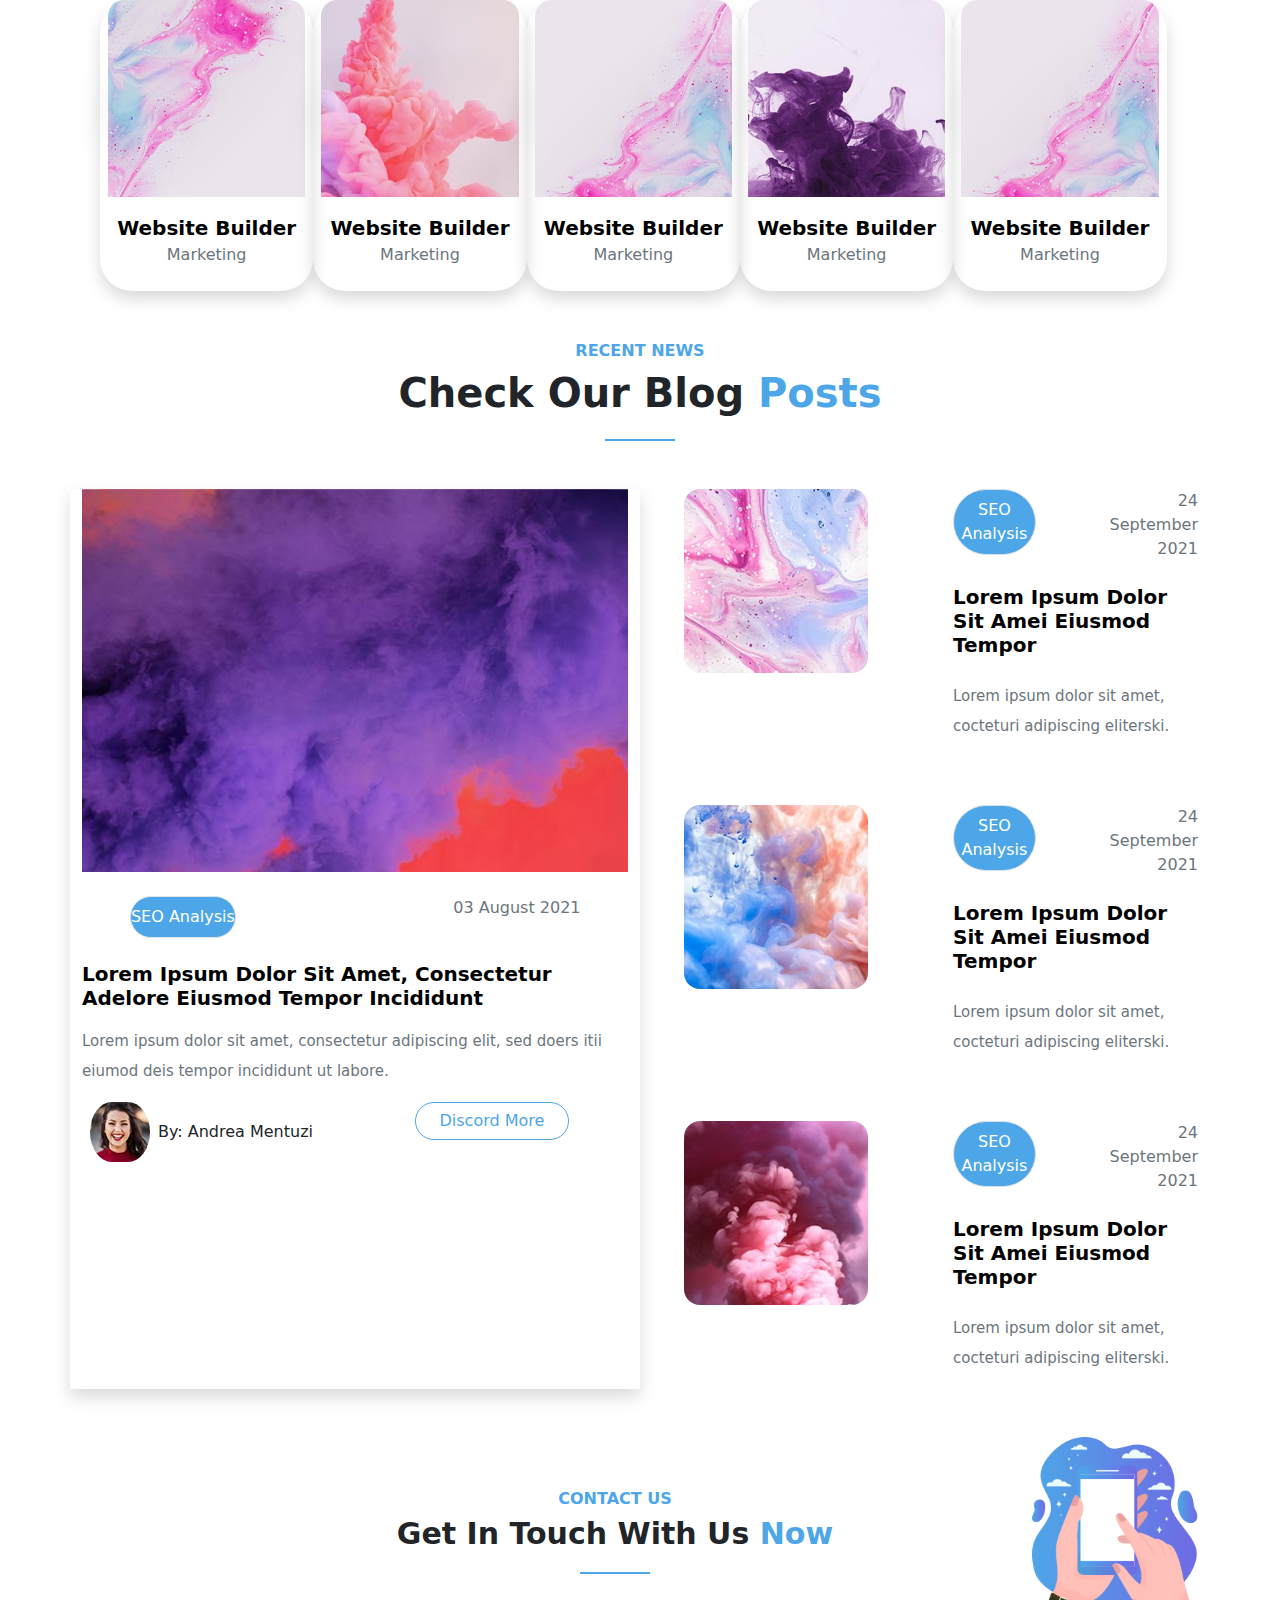
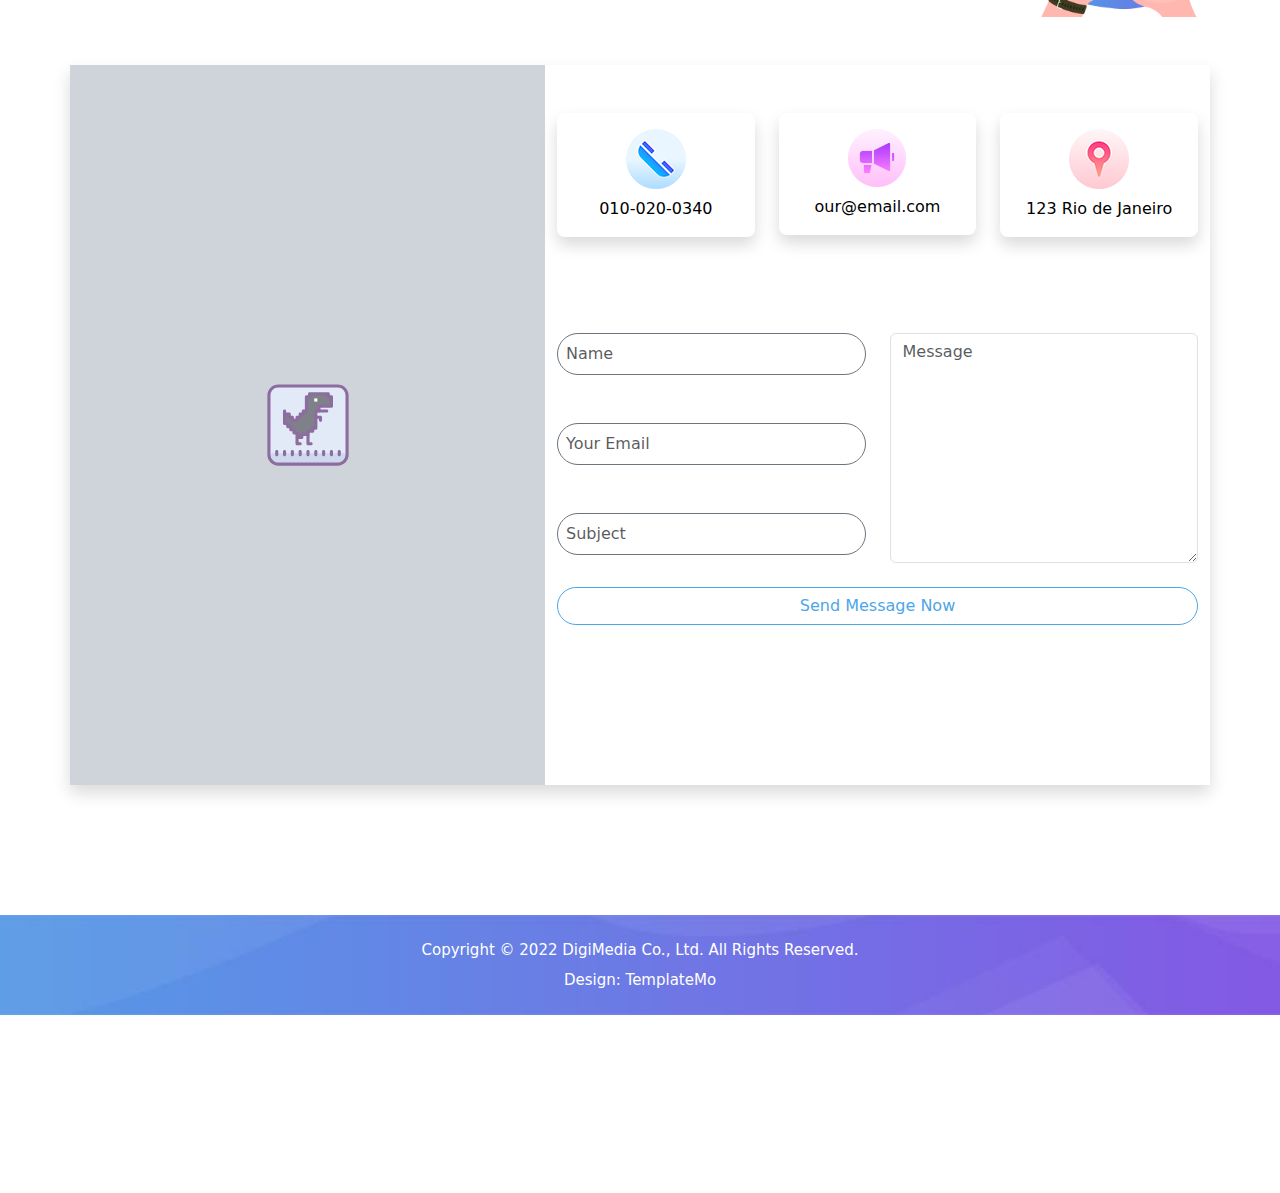
<file: templatemo_seo/bootstrap site/Reza zabihi/index.html>
<!DOCTYPE html>
<html lang="en">

<head>
    <meta charset="UTF-8">
    <meta name="viewport" content="width=device-width, initial-scale=1.0">
    <title>temple 1</title>
    <link rel="stylesheet" href="https://cdnjs.cloudflare.com/ajax/libs/font-awesome/4.7.0/css/font-awesome.min.css">
    <link rel="stylesheet" href="js/bootstrap.bundle.min.js">
    <link rel="stylesheet" href="js/bootstrap.bundle.min.js.map">
    <link rel="stylesheet" href="js/bootstrap.min.js">
    <link rel="stylesheet" href="style/bootstrap.min.css">
    <link rel="stylesheet" href="style/bootstrap.min.css.map">
    <link rel="stylesheet" href="assets/fonts">
    <link rel="stylesheet" href="style/style.css">
    <link href="https://cdn.jsdelivr.net/npm/bootstrap@5.3.1/dist/css/bootstrap.min.css" rel="stylesheet">
    <script src="https://cdn.jsdelivr.net/npm/bootstrap@5.3.1/dist/js/bootstrap.bundle.min.js"></script>
</head>

<body>
    <div class="container-fluid bggray">
        <div class="container ">
            <div class="row py-3 ">
                <div class="col-6 col-md-4">
                    <i class="fa fa-envelope p-1 textsilver"></i>digimedia@company.com
                </div>
                <div class="col-6 col-md-4 d-md-block d-none">
                    <i class="fa fa-phone p-2 textsilver "></i>010-020-0340
                </div>
                <div class="col-6 col-md-4 text-end social-icon">
                    <a href=""><i class="fa fa-facebook p-2 text-white bgsilver radius"></i></a>
                    <a href=""><i class="fa fa-behance p-2 text-white bgsilver radius"></i></a>
                    <a href=""><i class="fa fa-twitter p-2 text-white bgsilver radius"></i></a>
                    <a href=""><i class="fa fa-dribbble p-2 text-white bgsilver radius"></i></a>
                </div>
            </div>
        </div>
    </div>
    <div class="container">
        <div class="row py-3 my-5">
            <div class="col-6 col-md-6 ">
                <img src="assets/images/logo-v3.png " alt="">
            </div>
            <div class="col-6 col-md-6 d-md-block d-none ">
                <nav class="main-nav">
                    <ul class="nav ">
                        <li class="scroll-to-section"><a href="#top" class="text-decoration-none text-dark p-3">Home</a>
                        </li>
                        <li class="scroll-to-section"><a href="#about"
                                class="text-dark text-decoration-none p-3">About</a></li>
                        <li class="scroll-to-section"><a href="#services"
                                class="text-dark text-decoration-none p-3">Services</a></li>
                        <li class="scroll-to-section"><a href="#portfolio"
                                class="text-dark text-decoration-none p-3">Projects</a></li>
                        <li class="scroll-to-section"><a href="#blog"
                                class="text-dark text-decoration-none p-3">Blog</a></li>
                        <li class="scroll-to-section"><a href="#contact"
                                class="text-dark text-decoration-none p-3">Contact</a></li>
                        <li class="scroll-to-section">
                            <div class="btn  px-3 rounded-pill text-center border-first-button p-1  w-auto">
                                <a href="#contact" class=" btn-blue  textblue text-decoration-none">Free Quote</a>
                            </div>
                        </li>
                    </ul>
                </nav>
            </div>
            <div class="col-6 d-md-none text-end px-2">
                <i class="fa fa-bars fa-2x "></i>
            </div>
        </div>
    </div>
    </div>
<div class="container-fluid ">


    <div class="container bg-aks">
        <div class="row morgincustom    ">
            <div class="col-6 col-md-6 py-5 text-center text-md-start  mx-sm-auto ">
                <h5 class="textblue fw-bold  ">DIGITAL MEDIA AGENCY</h5>
                <div class="font-size-title">We Boost Your Website<br> Traffic</div>
                <p class="mt-3 textsilver ">
                    This template is brought to you by TemplateMo website. Feel free to use this for a
                    commercial
                    purpose. You are not allowed to redistribute the template ZIP file on any other template
                    website.
                    Thank you.
                </p>
                <div class="btn  px-3 rounded-pill text-center border-first-button p-1  w-auto">
                    <a href="#contact" class=" btn-blue  textblue text-decoration-none">Free Quote</a>
                </div>
            </div>

            <div class="col-7 text-sm-center mx-sm-auto   col-md-6">
                <img src="assets/images/slider-dec-v3.png" class=" w-100 img-fluid" alt="">
            </div>
        </div>
    </div>

</div>

    <div class="container-fluid">
        <div class="container">
            <div class="row ">
                <div class="col-6 col-md-6 about-dec-v3 morgincustom text-center text-md-start">
                    <img src="assets/images/about-dec-v3.png" alt="" class="img-fluid w-100">
                </div>

                <div class="col-7 col-md-6 morgincustom2 text-center text-md-start">
                    <span class="textblue fw-bold ">ABOUT US</span>
                    <div class="font-size-title2">Who Is DigiMedia <span class="textblue">Agency</span>
                        <div class=" border-bottom-amar   mt-4">

                        </div>
                    </div>
                    <p class="textsilver mt-5">
                        We hope this DigiMedia template is useful for your work. You can use this template for any
                        purpose. You may <a href="" class="text-decoration-none text-primary">contribute a little
                            amount</a> via PayPal to <a href="" class="text-decoration-none text-primary">support
                            TemplateMo </a>in creating new templates regularly.
                    </p>
                    <div class="row text-center text-md-start">


                        <div class="col-12 col-md-4 text-center text-md-start">

                            <div class="progress-bar3 mt-4 ">
                                <div class="text-center">
                                    <span class=" font-size-title3">90%</span><br>
                                    <span>Coding</span>
                                </div>

                            </div>
                        </div>
                        <div class="col-12 col-md-4 mt-4">

                            <div class="progress-bar1">
                                <div class="text-center">
                                    <span class=" font-size-title3"> 80%<br></span>
                                    <span class="font-bottom-percent">Photoshop</span>
                                </div>

                            </div>
                        </div>
                        <div class="col-12 col-md-4 mt-4">

                            
                            <div class="progress-bar2 ">
                                <div class="text-center">
                                    <span class=" font-size-title3"> 80%<br></span>
                                    <span class="font-bottom-percent"
                                    >Animation</span>
                                </div>

                            </div>
                        </div>


                    </div>

                </div>
            </div>

        </div>

    </div>
    </div>
<div class="container-fluid bg-aks3">


    <div class="container">
        <div class="row mt-5">
            <div class="col-12 text-center">
                <span class="textblue fw-bold ">OUR SERVICES</span>
                <div class="font-size-title2">What Our Agency <span class="textblue">Provides</span>
                    <div class=" border-bottom-amar mx-auto text-center mt-4">

                    </div>
                </div>
            </div>
        </div>

        <div class="container">
            <div class="row mt-5 offset-2 ">
                <div class="col-md-2 col-2 p-1 ">
                    <a href="" class="text-black bg-white shadow-lg text-decoration-none"> <img
                            src="assets/images/service-icon-01.png" alt="">
                        <div class="d-none d-md-block font-size-title3 fw-bold mt-2 p-md-0 p-2">
                            Apartments
                        </div>
                    </a>
                </div>

                <div class="col-md-2 col-2">
                    <a href="" class="text-black bg-white text-decoration-none"> <img
                            src="assets/images/service-icon-02.png" alt="">
                        <div class="d-none d-md-block font-size-title3 fw-bold mt-2 p-md-0 px-2">

                            Food &amp; Life

                        </div>
                    </a>
                </div>

                <div class="col-md-2 col-2">
                    <a href="" class="text-black bg-white text-decoration-none"> <img
                            src="assets/images/service-icon-03.png" alt="">
                        <div class="d-none d-md-block font-size-title3 fw-bold mt-2 p-md-0 px-2">
                            Cars
                        </div>
                    </a>
                </div>

                <div class="col-md-2 col-2">
                    <a href="" class="text-black bg-white text-decoration-none"> <img
                            src="assets/images/service-icon-04.png" alt="">
                        <div class="d-none d-md-block font-size-title3 fw-bold mt-2 p-md-0 px-2">
                            Shopping
                        </div>
                    </a>
                </div>
                <div class="col-md-2 col-2 ">
                    <a href="" class="text-black bg-white text-decoration-none"> <img
                            src="assets/images/service-icon-01.png" alt="">
                        <div class="d-none d-md-block font-size-title3 fw-bold mt-2 p-md-0 px-2">
                            Traveling
                        </div>
                    </a>
                </div>
            </div>
        </div>
</div>
        <div class="container bg-white shadow mt-4">
            <div class="container">
                <div class="row">
                    <div class="col-12 col-md-5 mt-5 offset-md-1">
                        <div class="textblue fw-bold font-size-title3">SEO Analysis & Daily Reports</div>
                        <p class="textsilver mt-4">
                            Lorem ipsum dolor sit amet, consectetur adipiscing elit, sedr do eiusmod deis tempor
                            incididunt ut labore et dolore kengan darwin doerski token. dover lipsum lorem and the
                            others.
                        </p>
                        <div class="check mt-4">
                            <span class="p-0"><i class="fa fa-check px-1"> </i>Optimized Template</span>
                            <span class="p-5"> <i class="fa fa-check px-1"> </i> Data Info</span>
                            <span class="p-4"> <i class="fa fa-check px-1"> </i> SEO Analysis</span>

                        </div>
                        <div class="check mt-4">
                            <span class="p-0"> <i class="fa fa-check px-1"> </i> Data Info</span>
                            <span class="p-4"> <i class="fa fa-check px-1"> </i> SEO Analysis</span>
                            <span class="p-2"><i class="fa fa-check px-1"> </i>Optimized Template</span>
                        </div>
                        <p class="textsilver mt-3">
                            Lorem ipsum dolor sit amet, consectetur adipiscing elit, sedr do eiusmod deis tempor
                            incididunt.
                        </p>

                    </div>

                    <div class="col-12 col-md-5 mt-5 offset-md-1">
                        <img src="assets/images/services-image.jpg" alt="" class="img-fluid pb-4">
                    </div>

                </div>
            </div>
        </div>
    </div>

    <div class="container-fluid free-quote">
        <div class="container">

            <div class="row">
                <div class="text-white font-size-title3 fw-bold ">GET YOUR FREE QUOTE</div>
                <div class="font-size-title2 text-white">Grow With Us Now</div>
                <div class=" border-bottom mx-auto text-center mt-4  fw-bold">

                </div>

            </div>
        </div>
        <div class="container">
            
                <form action="" class="mt-4">

                    
                      <div class="row mx-auto text-center ">
                        <div class="col-12 col-md-4 p-0">
                          <fieldset><input type="text" name="webname" value="" placeholder="Your website URL..."
                              class=" py-4 line-down line-down1 px-5" id=""></fieldset>
                        </div>
                        <div class="col-12 col-md-4 p-0">
                          <fieldset><input type="text" name="email" value="" placeholder="Email Address"
                              class=" py-4 px-5 line-down " id=""></fieldset>
                        </div>

                        <div class="col-12 col-md-3 p-0">
                          <fieldset><button class="bg-primary  text-white bt-get ">Get Quote Now</button>
                          </fieldset>
                        </div>
                      
                    </div>
                  </form>
        </div>
    </div>
    

    <div class="container">
        <div class="row mt-5">
            <div class="col-12 text-center text-md-start">
                <span class="textblue fw-bold ">OUR PORTOFOLIO</span>
                <div class="font-size-title2">See Our Recent <span class="textblue">Projects</span></div>
                <div class=" border-bottom-amar  mt-3">

                </div>
            </div>
        </div>
    </div>

    <div class="container-fluid">
        <div class="row mt-5">
            <div class="col-10 col-sm-4 col-md-2 p-0 shadow margin-left px-2 text-center text-md-start rounded-5">
                <a href="" class="text-decoration-none bg-white shadow-lg mx-auto">

                    <img src="assets/images/portfolio-02.jpg" alt="" class="img-fluid">
                    <div class="marketing">
                        <div class="font-size-title3 fw-bold text-black text-center mx-auto mt-3 marketing">Website
                            Builder</div>
                        <div class="textsilver text-center marketing">Marketing</div>
                    </div>
                </a>
            </div>

            <div class="col-10 col-sm-4 col-md-2 d-none d-md-block d-sm-block p-0 shadow px-2 rounded-5">
                <a href="" class="text-decoration-none bg-white shadow-lg mx-auto">

                    <img src="assets/images/portfolio-03.jpg" alt="" class="img-fluid">
                    <div class="marketing">


                        <div class="font-size-title3 fw-bold text-black text-center mx-auto mt-3 marketing">Website
                            Builder</div>
                        <div class="textsilver text-center marketing">Marketing</div>
                    </div>
                </a>
            </div>

            <div class="col-10 col-sm-4 col-md-2 p-0 shadow px-2 d-none d-md-block d-sm-none rounded-5">
                <a href="" class="text-decoration-none bg-white shadow-lg mx-auto">

                    <img src="assets/images/portfolio-04.jpg" alt="" class="img-fluid">
                    <div class="marketing">
                        <div class="font-size-title3 fw-bold text-black text-center mx-auto mt-3 marketing">Website
                            Builder</div>
                        <div class="textsilver text-center marketing">Marketing</div>
                    </div>
                </a>
            </div>

            <div class="col-10 col-sm-4 col-md-2 p-0 shadow px-2 d-none d-md-block d-sm-block rounded-5">
                <a href="" class="text-decoration-none bg-white shadow-lg mx-auto">

                    <img src="assets/images/portfolio-01.jpg" alt="" class="img-fluid">
                    <div class="marketing">
                        <div class="font-size-title3 fw-bold text-black text-center mx-auto mt-3 marketing">Website
                            Builder</div>
                        <div class="textsilver text-center marketing">Marketing</div>
                    </div>
                </a>
            </div>

            <div class="col-10 col-sm-4 col-md-2 p-0 shadow px-2 d-none d-md-block d-sm-none rounded-5">
                <a href="" class="text-decoration-none bg-white shadow-lg mx-auto ">

                    <img src="assets/images/portfolio-04.jpg" alt="" class="img-fluid">
                    <div class="marketing">
                        <div class="font-size-title3 fw-bold text-black text-center mx-auto mt-3 marketing">Website
                            Builder</div>
                        <div class="textsilver text-center marketing pb-4 ">Marketing</div>
                    </div>
                </a>
            </div>
        </div>


    </div>


    <div class="container">
        <div class="row mt-5">
            <div class="col-12 text-center text-md-start">
                <div class="textblue fw-bold text-center ">RECENT NEWS</div>
                <div class="font-size-title2 text-center">Check Our Blog <span class="textblue">Posts</span></div>
                <div class=" border-bottom-amar mx-auto  mt-3">

                </div>
            </div>
        </div>
    </div>

    <div class="container">
        <div class="row mt-5">
            <div class="col-12 col-md-6 shadow ">



                <img src="assets/images/blog-post-01.jpg" alt="" class="img-fluid p-0" class="rounded-4">
                <div class="row mt-4">
                    <div class="col-6 col-md-5 offset-1">
                        <div class="border text-white w-50   py-2 bgblue rounded-pill text-center ">
                            SEO Analysis
                        </div>

                    </div>
                    <div class="col-4 col-md-5  textsilver text-end">
                        03 August 2021
                    </div>
                </div>

                <a href="#" class="text-decoration-none text-black font-size-title3">
                    <h4 class="font-size-title3 mt-4">Lorem Ipsum Dolor Sit Amet, Consectetur Adelore
                        Eiusmod Tempor Incididunt</h4>
                </a>

                <p class="textsilver mt-3">Lorem ipsum dolor sit amet, consectetur adipiscing elit, sed doers itii
                    eiumod deis tempor incididunt ut labore.</p>

                <div class="row">
                    <div class="col-7 col-md-7">
                        <span class="author "><img src="assets/images/author-post.jpg" alt=""
                                class="rounded-pill px-2">By: Andrea Mentuzi</span>
                    </div>
                    <div class="col-5 col-md-5">
                        <div class="btn  px-4 rounded-pill text-center border-first-button  w-auto ">
                            <a href="" class=" btn-blue  textblue text-decoration-none text-end">Discord More</a>
                        </div>
                    </div>
                </div>
            </div>

            <div class="col-12 col-md-6 mt-5 mt-md-0">
                <div class="row margin-left2">
                    <div class="col-6 col-md-6 ">
                        <div class="thumb1">
                            <a href="#"><img src="assets/images/blog-post-02.jpg" alt="" class="w-75  rounded-4"></a>
                        </div>

                    </div>
                    <div class="col-6 col-md-6 ">
                        <div class="row ">
                            <div class="col-6 col-md-6
         ">
                                <div class="border text-white w-75   py-2 bgblue rounded-pill text-center ">
                                    SEO Analysis
                                </div>

                            </div>
                            <div class="col-6 col-md-6 textsilver text-end">
                                24 September 2021
                            </div>
                        </div>
                        <a href="#" class="text-decoration-none text-black font-size-title3">
                            <h4 class="font-size-title3 mt-4">Lorem Ipsum Dolor Sit Amei Eiusmod Tempor</h4>
                        </a>

                        <p class="textsilver mt-4">
                            Lorem ipsum dolor sit amet, cocteturi adipiscing eliterski.
                        </p>
                    </div>
                </div>

                <div class="row mt-5 margin-left2">
                    <div class="col-6 col-md-6 ">
                        <div class="thumb1">
                            <a href="#"><img src="assets/images/blog-post-03.jpg" alt="" class="w-75 rounded-4"></a>
                        </div>

                    </div>
                    <div class="col-6 col-md-6">
                        <div class="row ">
                            <div class="col-6 col-md-6
                 ">
                                <div class="border text-white w-75   py-2 bgblue rounded-pill text-center ">
                                    SEO Analysis
                                </div>

                            </div>
                            <div class="col-6 col-md-6 textsilver text-end">
                                24 September 2021
                            </div>
                        </div>
                        <a href="#" class="text-decoration-none text-black font-size-title3">
                            <h4 class="font-size-title3 mt-4">Lorem Ipsum Dolor Sit Amei Eiusmod Tempor</h4>
                        </a>

                        <p class="textsilver mt-4">
                            Lorem ipsum dolor sit amet, cocteturi adipiscing eliterski.
                        </p>
                    </div>
                </div>

                <div class="row mt-5 margin-left2">
                    <div class="col-6 col-md-6 ">
                        <div class="thumb1">
                            <a href="#"><img src="assets/images/blog-post-04.jpg" alt="" class="w-75 rounded-4"></a>
                        </div>

                    </div>
                    <div class="col-6 col-md-6">
                        <div class="row ">
                            <div class="col-6 col-md-6
                         ">
                                <div class="border text-white w-75   py-2 bgblue rounded-pill text-center ">
                                    SEO Analysis
                                </div>

                            </div>
                            <div class="col-6 col-md-6 textsilver text-end">
                                24 September 2021
                            </div>
                        </div>
                        <a href="#" class="text-decoration-none text-black font-size-title3">
                            <h4 class="font-size-title3 mt-4">Lorem Ipsum Dolor Sit Amei Eiusmod Tempor</h4>
                        </a>

                        <p class="textsilver mt-4">
                            Lorem ipsum dolor sit amet, cocteturi adipiscing eliterski.
                        </p>
                    </div>
                </div>


            </div>



        </div>

    </div>

    <div class="container">
        <div class="row mt-5 margin-top2">
            <div class="col-12  col-md-10 text-end text-md-start margin-top2 position-relative title-container">
                <div class="textblue fw-bold text-center ">CONTACT US</div>
                <div class="font-size-title4 text-center">Get In Touch With Us <span class="textblue">Now </span></div>
                <div class=" border-bottom-amar mx-auto  mt-3">

                </div>
            </div>
            <div class="col-md-2 text-end d-none d-md-block margin-top3">
                <img src="assets/images/contact-dec-v3.png" alt="" class="w-100 img-container text-end">
            </div>
        </div>
    </div>
    <div class="container shadow">
        <div class="row mt-5">
            <div class="col-12 col-md-5 picback-gray position-relative">
                <svg class="d-flex justify-content-center mx-auto align-items-center text-black h-100"
                    xmlns="http://www.w3.org/2000/svg" x="0px" y="0px" width="100" height="100" viewBox="0 0 64 64">

                    <path fill="#e2e9f7"
                        d="M7,51V13c0-3.31,2.69-6,6-6h38c3.31,0,6,2.69,6,6v38c0,3.31-2.69,6-6,6H13C9.69,57,7,54.31,7,51z">
                    </path>
                    <path fill="#ced9ed"
                        d="M11,57h42c2.209,0,4-1.791,4-4l0,0c0-1.657-1.343-3-3-3H10c-1.657,0-3,1.343-3,3l0,0	C7,55.209,8.791,57,11,57z">
                    </path>
                    <path fill="#8d6c9f"
                        d="M51,58H13c-3.859,0-7-3.141-7-7V13c0-3.859,3.141-7,7-7h38c3.859,0,7,3.141,7,7v38	C58,54.859,54.859,58,51,58z M13,8c-2.757,0-5,2.243-5,5v38c0,2.757,2.243,5,5,5h38c2.757,0,5-2.243,5-5V13c0-2.757-2.243-5-5-5H13z">
                    </path>
                    <path fill="#8d6c9f"
                        d="M47,48c-0.552,0-1,0.448-1,1v2c0,0.552,0.448,1,1,1s1-0.448,1-1v-2C48,48.448,47.552,48,47,48z M52,52c0.552,0,1-0.448,1-1v-2c0-0.552-0.448-1-1-1s-1,0.448-1,1v2C51,51.552,51.448,52,52,52z M32,48c-0.552,0-1,0.448-1,1v2	c0,0.552,0.448,1,1,1s1-0.448,1-1v-2C33,48.448,32.552,48,32,48z M27,48c-0.552,0-1,0.448-1,1v2c0,0.552,0.448,1,1,1s1-0.448,1-1v-2	C28,48.448,27.552,48,27,48z M22,48c-0.552,0-1,0.448-1,1v2c0,0.552,0.448,1,1,1s1-0.448,1-1v-2C23,48.448,22.552,48,22,48z M17,48	c-0.552,0-1,0.448-1,1v2c0,0.552,0.448,1,1,1s1-0.448,1-1v-2C18,48.448,17.552,48,17,48z M12,52c0.552,0,1-0.448,1-1v-2	c0-0.552-0.448-1-1-1s-1,0.448-1,1v2C11,51.552,11.448,52,12,52z M42,48c-0.552,0-1,0.448-1,1v2c0,0.552,0.448,1,1,1s1-0.448,1-1v-2	C43,48.448,42.552,48,42,48z M37,48c-0.552,0-1,0.448-1,1v2c0,0.552,0.448,1,1,1s1-0.448,1-1v-2C38,48.448,37.552,48,37,48z">
                    </path>
                    <polygon fill="#7e8188"
                        points="17,25 20,25 20,27 22,27 22,29 25,29 25,27 27,27 27,25 29,25 29,23 31,23 31,14 33,14 33,12 45,12 45,14 47,14 47,20 39,20 39,23 37,23 37,34 35,34 35,36 32,36 32,38 28,38 28,40 25,40 25,37 23,37 23,35 21,35 21,33 19,33 19,31 17,31">
                    </polygon>
                    <path fill="#8d6c9f"
                        d="M27,45h-2c-0.553,0-1-0.447-1-1v-6h-1c-0.553,0-1-0.447-1-1v-1h-1c-0.553,0-1-0.447-1-1v-1h-1	c-0.553,0-1-0.447-1-1v-1h-1c-0.553,0-1-0.447-1-1v-8c0-0.553,0.447-1,1-1s1,0.447,1,1v7h1c0.553,0,1,0.447,1,1v1h1	c0.553,0,1,0.447,1,1v1h1c0.553,0,1,0.447,1,1v1h1c0.553,0,1,0.447,1,1v6h1c0.553,0,1,0.447,1,1S27.553,45,27,45z">
                    </path>
                    <path fill="#8d6c9f"
                        d="M34,45h-2c-0.553,0-1-0.447-1-1v-8c0-0.553,0.447-1,1-1s1,0.447,1,1v7h1c0.553,0,1,0.447,1,1	S34.553,45,34,45z">
                    </path>
                    <path fill="#8d6c9f"
                        d="M25,30h-3c-0.553,0-1-0.447-1-1v-1h-1c-0.553,0-1-0.447-1-1v-1h-2c-0.553,0-1-0.447-1-1s0.447-1,1-1	h3c0.553,0,1,0.447,1,1v1h1c0.553,0,1,0.447,1,1v1h1v-1c0-0.553,0.447-1,1-1h1v-1c0-0.553,0.447-1,1-1h1v-1c0-0.553,0.447-1,1-1h1	v-8c0-0.553,0.447-1,1-1h1v-1c0-0.553,0.447-1,1-1h12c0.553,0,1,0.447,1,1v1h1c0.553,0,1,0.447,1,1v6c0,0.553-0.447,1-1,1h-7v1h4	c0.553,0,1,0.447,1,1s-0.447,1-1,1h-5c-0.553,0-1-0.447-1-1v-3c0-0.553,0.447-1,1-1h7v-4h-1c-0.553,0-1-0.447-1-1v-1H34v1	c0,0.553-0.447,1-1,1h-1v8c0,0.553-0.447,1-1,1h-1v1c0,0.553-0.447,1-1,1h-1v1c0,0.553-0.447,1-1,1h-1v1C26,29.553,25.553,30,25,30z">
                    </path>
                    <path fill="#8d6c9f"
                        d="M40,30c-0.553,0-1-0.447-1-1v-1h-2c-0.553,0-1-0.447-1-1s0.447-1,1-1h3c0.553,0,1,0.447,1,1v2	C41,29.553,40.553,30,40,30z">
                    </path>
                    <path fill="#8d6c9f"
                        d="M35,37h-3c-0.553,0-1-0.447-1-1s0.447-1,1-1h2v-1c0-0.553,0.447-1,1-1h1V23c0-0.553,0.447-1,1-1h2	c0.553,0,1,0.447,1,1s-0.447,1-1,1h-1v10c0,0.553-0.447,1-1,1h-1v1C36,36.553,35.553,37,35,37z">
                    </path>
                    <path fill="#8d6c9f"
                        d="M28,41h-2c-0.553,0-1-0.447-1-1s0.447-1,1-1h1v-1c0-0.553,0.447-1,1-1h4c0.553,0,1,0.447,1,1	s-0.447,1-1,1h-3v1C29,40.553,28.553,41,28,41z">
                    </path>
                    <rect width="2" height="2" x="36" y="15" fill="#fff">


                    </rect>
                </svg>
                <div
                    class="mt-5  bottom-fa textsilver mx-auto align-items-center h-100 position-absolute top-50 right-content">
                    No internet</div>

            </div>


            <div class="col-12 col-md-7">
                <div class="row mt-5">
                    <div class="col-12 col-md-4">
                        <div class="icon shadow text-center rounded-3 p-0">
                            <img src="assets/images/phone-icon.png" alt="" class="mt-3">
                            <a href="#"
                                class="text-black d-block mt-2 text-decoration-none marketing pb-3">010-020-0340</a>
                        </div>
                    </div>
                    <div class="col-12 col-md-4">
                        <div class="icon shadow text-center rounded-3 p-0">
                            <img src="assets/images/email-icon.png" alt="" class="mt-3">
                            <a href="#"
                                class="text-black d-block mt-2 text-decoration-none marketing pb-3">our@email.com</a>
                        </div>
                    </div>

                    <div class="col-12 col-md-4">
                        <div class="icon shadow text-center rounded-3 p-0">
                            <img src="assets/images/location-icon.png" alt="" class="mt-3">
                            <a href="#" class="text-black d-block mt-2 text-decoration-none marketing pb-3">123 Rio de
                                Janeiro</a>
                        </div>
                    </div>
                </div>


                <div class="cotainer">
                    <div class="row mt-5">
                        <div class="col-12 col-md-6">
                            <input type="name" class=" rounded-pill px-2 w-100 py-2 form-control  border-secondary mt-5" name="name"
                                id="name" placeholder="Name" autocomplete="on" required="">
                            <input type="text" class="rounded-pill px-2 w-100 py-2 form-control  border-secondary mt-5" name="email"
                                id="email" pattern="[^ @]*@[^ @]*" placeholder="Your Email" required="">

                            <input type="subject" class=" rounded-pill px-2 w-100 py-2 form-control  border-secondary mt-5"
                                name="subject" id="subject" placeholder="Subject" autocomplete="on">
                        </div>
                        <div class="col-12 col-md-6">
                            <textarea name="message" rows="9" type="text" class="form-control mt-5" id="message"
                                placeholder="Message" required=""></textarea>
                        </div>
                    </div>
                </div>

                <div class="btn  px-4 rounded-pill text-center border-first-button  w-100 mt-4">
                    <a href="" class=" btn-blue w-100 textblue text-decoration-none text-end pb-3">Send Message Now</a>
                </div>
            </div>

        </div>
    </div>
    <footer>
        <div class="container">
            <div class="row">
                <div class="col-md-12 text-white text-center">
                    <p>Copyright © 2022 DigiMedia Co., Ltd. All Rights Reserved.
                        <br>Design: <a href="https://templatemo.com"
                            class="text-white text-decoration-none">TemplateMo</a>
                    </p>
                </div>
            </div>
        </div>
    </footer>
 
      
</body>
</html>
</file>
<file: shipping-company/style/mystyle.css>
@media all and (max-width: 767.999px){
    .picback{
        height: 50vh;
        font-size: 14px;
    }
    .font-size-price{
        font-size: 35px;
    }
}
@media all and (min-width: 768px) {
    .picback{
        height: 90vh;
        font-size: 24px;
    }
    .top-md-25{
        top: 25%;
    }
    .font-size-price{
    font-size: 45px;
}
}

:root{
    --color-pink:#FF3E41;
    --color-blue:#51CFED;
    font-size: 12px;
}
.bgpink{
    background: var(--color-pink);
}
.bgblue{
    background: var(--color-blue);
}
.btnpink{
    background: var(--color-pink);
    color:#fff;
    border: 1px solid var(--color-pink);
}
.btnpink:hover{
    transition: all 0.5s;
    color: var(--color-pink);
    background:#fff;
    border: 1px solid var(--color-pink);
}
.btnblue{
    background: var(--color-blue);
    color:#fff;
    border: 1px solid var(--color-blue);
}
.btnblue:hover{
    transition: all 0.5s;
    color: var(--color-blue);
    background:#fff;
    border: 1px solid var(--color-blue);
}
.textpink{
    color: var(--color-pink);
}
.textblue{
    color: var(--color-blue);
}
.fontsizeheader{
    font-size: 2.5rem;
}
.borderpink{
    border-color: var(--color-pink) !important;
}
.picback{
    background: url("../image/carousel-1.jpg") no-repeat center center;
    background-size: cover;
}
.aboutpic{
    background: url("../image/about.jpg") no-repeat center center;
    background-size: cover;
    height: 500px;
}
.mc-5{
    margin: 20vh 0px;
}
.servicecard img{
    transition: all 1s;
}
.servicecard:hover img{
    transition: all 1s;
    transform: scale(1.1,1.1);
}
.servicecard a{
    overflow: hidden;
    height: 40px;
}
.servicecard span{
    display: block;
    left: -100%;
}
.servicecard:hover span{
   left:0px;
    transition: all 1s;
}
.font-size-h2{
    font-size: 20px;
    font-weight: bold;
}
.img-fluid{
    width: 100%;
}

.font-size-price .fontt{
    font-size: 20px;
}
.card-ul{
    list-style: none;
    font-size: 16px;
}

.servicecard a:hover{
    background-color: hsl(192, 81%, 62%) !important;
    transition: all .7s;
    
}
.servicecard .bottom-footer-card{
visibility: hidden;
  position: absolute;

}
.servicecard:hover .bottom-footer-card {
  
   z-index: 1;
visibility: inherit;
 transition: all 1s !important;
}

.btn-card{
    height: 30px !important;
}
.title-header-price{
    font-size: 17px;
}
.margin-bottom-price{

margin-top: 130px;
}
.bg-form{
    background-color: antiquewhite;
}
.servicecard2:hover img{
    transition: all 1s;
    transform: scale(1.1,1.1);
}
.servicecard2 img{
    transition: all 1s;
}
.servicecard2 span{
    display: none;
    }
    .servicecard2:hover  span{
  
        padding-left: 15px;
        z-index: 1;
     visibility: inherit;
     transition: all 1s !important;
    }
   
    .twitter:hover{
border: 1px solid #fff;
background-color: #51CFED;
    }
   .footer-picback{
    background: url("../image/map.png")center center no-repeat;
    background-size: cover;
   
    min-height: 50vh;
   }
   .btn-social{
    border-radius: 50%;
    margin: 0px 5px;
    padding-block: 10px;
   }
   .btn-social:hover{
    color: #FF3E41;
   }
   .footer-title{
    margin-top: 100px;
    font-weight: bold;
    font-size: 2.2rem;
   }
   
   h6{
    font-size: 25px;
   }
 
 
select:focus{
    border: 4px solid #ff3e413d !important;
    outline-color: #FF3E41 !important;
    box-shadow: none !important;
}
.col-md-6 input:focus{
    border: 4px solid #ff3e413d !important;
    outline-color: #FF3E41 !important;
    box-shadow: none !important;
}
textarea:focus{
    border: 4px solid #ff3e413d !important;
    outline-color: #FF3E41 !important;
    box-shadow: none !important;
}

.bottom-i{
    position: absolute;
    top: 0;
}

.card :hover {
    transition: all .5s !important;
}

.btn-link::before {
        position: relative;
        content: "\f105";
        font-family: "Font Awesome 5 Free";
        font-weight: 900;
        margin-right: 10px;
    }

.fa-arrow-right:before {
    content: "\f061";
}
.servicecard a{
    overflow: hidden;
}
.servicecard span{
    display: inline-block;
    padding-left: 15px;
display: none;
}
.servicecard:hover span{
left: 100px;
    transition: all .5s;
    display: inline-flex;
}
p{
    font-size: 16px !important;
}
.servicecard2 span{
    display: inline-block;
    padding-left: 15px;
display: none;
}
.servicecard2:hover span{
left: 100px;
    transition: all .5s;
    display: inline-flex;
}
</file>
<file: templatemo-catalyst55/style/mystyle.css>
body{
   background: url(../images/tm-catalyst-bg.jpg) no-repeat;
   background-size: cover;
   font-family: 'Open Sans', sans-serif;
    font-size: 18px;
    font-weight: 300;
    background-attachment: fixed;
}
.bg-picback{
     background-color: rgba(0,0,0,0.7);
    min-height: 50vh;
     margin-top: 15vh;
}
h1{
    font-family: inherit;
    font-weight: 500;
    line-height: 1.1;

}
.bg-picback2{
    background-color: rgba(255,255,255, 0.9);
    min-height: 50vh;
    margin-top: 15vh;
}
.dark-blue-text {
    color: #006699;
}
.tm-btn-primary {
    background-color: #cc3467;
    color: white;
}
.tm-btn-primary:hover {
    background-color: #cc3467;
    color: white;
}
.btn {
    border-radius: 0px;
    padding: 10px 25px;
    margin-top: 20px;
    font-size: 20px;
    font-weight: 300;
    margin-right: 15px;
    transition: all 0.3s;
    -webkit-transition: all 0.3s;
}
.tm-gray-border-tl {
    border-top: 15px solid #666666;
    border-left: 15px solid #666666;
}
.tm-border-box {
    display: inline-block;
}
.tm-gray-border-br {
    border-right: 15px solid #666666;
    border-bottom: 15px solid #666666;
}
.tm-border-box {
    display: inline-block;
}
.tm-pink-border-tr {
    border-top: 15px solid #cc3467;
    border-right: 15px solid #cc3467;
}
.tm-border-box {
    display: inline-block;
    
}
.tm-pink-border-bl {
    border-bottom: 15px solid #cc3467;
    border-left: 15px solid #cc3467;
}
.tm-border-box {
    display: inline-block;
    
}
.ps7{
     padding-left: 80px !important;
} 
.tm-float-section-header {
    padding-top: 30px;
    height: 200px;
}
@media screen and (max-width: 991px){
.tm-float-section-header, .tm-float-section-body {
    position: static;
 }   
    .tm-fa-icon{
    margin-top: 20px;
    margin-bottom: 10px;
}
.tm-float-section-body{
    left: 25px;
top: 0;

}


}
.tm-float-section-header {
    position: absolute;
    background-color: #cc3467;
    width: 75%;
    left: 0;
    right: 0;
    margin-left: auto;
    margin-right: auto;
    height: 50%;
    z-index: 0;
}
.tm-float-section-body{
    z-index: 1;
    position:relative;
    background-color: #ffffff;
    width: 100%;
    height: 100%;
  text-align: center;
 
   
}
@media screen and (min-width: 992px){
    .tm-float-section-body{
         left: 150%;
    top: 0;
   
    }
}
.tm-margin{
margin-top:100px;
}
.form-control {
    box-shadow: none !important;
    font-size: 19px;
  
    padding: 13px 17px;

}
.form-control:focus{
    border:4px solid #cc3467;
    fill-rule: unset;
}
.tm-float-section-body p{
    font-size: 17px ;

    line-height: 1.8;

}
</file>
<file: templatemo_seo/bootstrap site/Reza zabihi/style/style.css>
:root{
   --color-blue:#4da6e7;
    --color-purple:#6610f2;
    --color-silver:#6c757d;
    --color-gray:#ced4da;
}
*{
    box-sizing: border-box;
    z-index: 10;
}
.textblue{
    color:var(--color-blue);
}
.bgblue{
    background:var(--color-blue);
}
.textpurple{
    color:var(--color-purple);
}
.bgpurple{
    background:var(--color-purple);
}
.textsilver{
    color:var( --color-silver);
}
.bgsilver{
    background:var( --color-silver);
}
.bggray{
    background:var(--color-gray);
}
.radius{
    border-radius: 50%;
}
.fa-facebook{
    padding-inline: 13px !important;
}
.social-icon i:hover{
    background:#4da6e7;
}

 .btn:hover{
    background:#4da6e7 !important;
transition: all .5s;

}
.btn:hover .btn-blue{
    color: rgb(255, 255, 255) !important;
    transition: all .5s;
}

/* .border-first-button a:hover{
color: rgb(255, 255, 255);
} */
.border-first-button{
    border:1px solid #4da6e7 !important;
}
.font-size-title{
    font-size: 50px;
    font-weight: bold;
}
.morgincustom{
    margin:10vh 0vh;
}
.picback-bottom-header{
background: url(../assets/images/about-right-dec.jpg)center center no-repeat;
background-size: cover;
min-height: 40vh;

}
.picback-bottom-header2{
background: url(../assets/images/slider-right-dec.jpg)center center no-repeat;
background-size: cover;
min-height: 40vh;

}
.img-fluid{
    width: 100%;
}
 /* .about-dec-v3{
    background: url(../assets/images/about-dec-v3.png)center center no-repeat;
    background-size: cover;
    height: 80vh;
}  */
.font-size-title2{
    font-size: 40px;
    font-weight: bold;
}
.font-size-title3{
    font-size: 20px;
    font-weight: bold;
}
.morgincustom2{
    margin-top: 180px !important;
}
.border-bottom-amar{
border-bottom: 2px solid var(--color-blue);
width: 70px;
}
.progress4{
    border: 2px solid var(--color-blue);
    border-radius: 90%;
    padding-block: 40px;
  
}
.progress2{ border: 2px solid var(--color-purple);
    border-radius: 50%;
    padding: 20px 20px;
    padding-block: 40px;
  
}
.progress3{
    border: 2px solid orange;
    border-radius: 50%;
    padding: 20px;
    padding-block: 40px;
  
}
.bg-aks{
    background:url(../assets/images/slider-right-dec.jpg) no-repeat;
    background-size: cover;
    z-index: 0;
background-position: right;
    height: 80vh;
}
.bg-aks3{
    background:url(../assets/images/services-left-dec.jpg)center center  no-repeat;
    background-size: 100%;
    z-index: 0;
background-position:left;
    min-height: 50vh;
}
.bg-aks1{
    background:url(../assets/images/slider-left-dec.jpg)no-repeat;
    background-size: cover;
    z-index: 0;
background-position: left;
    height: 80vh;
}
.free-quote {
    background-image: url(../assets/images/quote-bg-v3.jpg);
    background-repeat: no-repeat;
    background-position: center center;
    background-size: cover;
    padding: 120px 0px;
    text-align: center;
    position: relative;
    z-index: 2;
    margin-top: 130px;
    min-height: 50vh;
}
.border-bottom{
    width: 60px !important;
}
@media all and (min-width:700px){

    .position-relative2{
    left: 70px;
    margin-left: 170px;
   
}
.position-relative3{
    left:34px !important;    margin-left: 100px;
  
}
.position-relative4{
    right:120px !important;

}
.margin-left{
    margin-left: 100px;
}
.margin-left2{
    margin-left: 20px !important;
}
.title-container{
    left: 70px;
}
.position-absolute {
    left: 15vw;
}

.bt-get{
    padding:25px 40px;
    border: none;
    border-radius:0px 30px 30px 0px ;
    width: 100%;
}
.line-down1{
    width: 100%;
    border-radius:30px 0px 0px 30px ;
}
.line-down{
width: 100%;
    color: #afafaf;
    font-weight: 400;
    font-size: 15px;
    background-color: white;
    border: 0;
    outline: none;
    /*  */
}
}
@media all and (max-width:699.999px)
{
    .main-button{
        width:100%;
    }
    .bt-get{
        padding:27px 40px;
        border: none;
        border-radius:0px 0px 30px 30px ;
        width: 100%;
    }
   
    .line-down1{
      
        color: #afafaf;
        font-weight: 400;
        font-size: 15px;
        background-color: white;
        border: 0;
        outline: none;
        width: 100%;
        border-radius:30px 30px 0px 0px ;
    }
    .line-down{
      
        color: #afafaf;
        font-weight: 400;
        font-size: 15px;
        background-color: white;
        border: 0;
        outline: none;
        width: 100%;
       
    }
}



.p-0:hover .marketing {
    color :var(--color-blue) !important;
    transition: all .4s;
}
.img-container{
    padding-left: 00px;

}
.margin-top2{
    margin-top: 70px !important;
}
.font-size-title4{
    font-size: 30px;
    font-weight: bold;
}

.margin-top2{
    margin-top: 50px !important;
}
.picback-gray{
    background:var(--color-gray);
    min-height: 80vh;
}

.picback-gray:hover .bottom-fa{
     visibility: inherit !important;
}
.picback-gray:hover{
    background:#ced4daa5;

}


    .bottom-fa{
        visibility: hidden;
    }
    
    footer {
        background-image: url(../assets/images/footer-bg-v3.jpg);
        background-position: center center;
        background-repeat: no-repeat;
        background-size: cover;
        margin-top: 130px;
       
        
    }
    footer p {
        text-align: center;
        margin: 20px 0px;
        color: #fff;
    }
    p {
        font-size: 15px;
        line-height: 30px;
        font-weight: 300;
        color: #afafaf;
    }
    footer a:hover{
        color: #1b2dce !important;
        transition: all .4s;
    }
    .progress-bar1{
        width: 100px;
        height: 100px;
        border-radius: 50%;
        background: 
          radial-gradient(closest-side, white 80%, transparent 80% 100%),
          conic-gradient(var(--color-purple) 80%, rgb(255, 255, 255) 0);    
          padding: 20px 20px !important;
      }
      .progress-bar2 {
        width: 100px;
        height: 100px;
        border-radius: 50%;
        background: 
          radial-gradient(closest-side, white 80%, transparent 80% 100%),
          conic-gradient(orange 80%, rgb(255, 255, 255) 0);    
          padding: 20px 20px !important;
      }
      .progress-bar3 {
        width: 100px;
        height: 100px;
        border-radius: 50%;
        background: 
          radial-gradient(closest-side, white 80%, transparent 80% 100%),
          conic-gradient(var(--color-blue) 90%, rgb(255, 255, 255) 0);    
          padding: 20px 20px !important;
   
      }
      .font-bottom-percent{
font-size: 12px;
      }
</file>
<file: shipping-company/style/brands.min.css>
/*!
 * Font Awesome Free 6.1.0 by @fontawesome - https://fontawesome.com
 * License - https://fontawesome.com/license/free (Icons: CC BY 4.0, Fonts: SIL OFL 1.1, Code: MIT License)
 * Copyright 2022 Fonticons, Inc.
 */
:host,:root{--fa-font-brands:normal 400 1em/1 "Font Awesome 6 Brands"}@font-face{font-family:"Font Awesome 6 Brands";font-style:normal;font-weight:400;font-display:block;src:url(../webfonts/fa-brands-400.woff2) format("woff2"),url(../webfonts/fa-brands-400.ttf) format("truetype")}.fa-brands,.fab{font-family:"Font Awesome 6 Brands";font-weight:400}.fa-42-group:before,.fa-innosoft:before{content:"\e080"}.fa-500px:before{content:"\f26e"}.fa-accessible-icon:before{content:"\f368"}.fa-accusoft:before{content:"\f369"}.fa-adn:before{content:"\f170"}.fa-adversal:before{content:"\f36a"}.fa-affiliatetheme:before{content:"\f36b"}.fa-airbnb:before{content:"\f834"}.fa-algolia:before{content:"\f36c"}.fa-alipay:before{content:"\f642"}.fa-amazon:before{content:"\f270"}.fa-amazon-pay:before{content:"\f42c"}.fa-amilia:before{content:"\f36d"}.fa-android:before{content:"\f17b"}.fa-angellist:before{content:"\f209"}.fa-angrycreative:before{content:"\f36e"}.fa-angular:before{content:"\f420"}.fa-app-store:before{content:"\f36f"}.fa-app-store-ios:before{content:"\f370"}.fa-apper:before{content:"\f371"}.fa-apple:before{content:"\f179"}.fa-apple-pay:before{content:"\f415"}.fa-artstation:before{content:"\f77a"}.fa-asymmetrik:before{content:"\f372"}.fa-atlassian:before{content:"\f77b"}.fa-audible:before{content:"\f373"}.fa-autoprefixer:before{content:"\f41c"}.fa-avianex:before{content:"\f374"}.fa-aviato:before{content:"\f421"}.fa-aws:before{content:"\f375"}.fa-bandcamp:before{content:"\f2d5"}.fa-battle-net:before{content:"\f835"}.fa-behance:before{content:"\f1b4"}.fa-behance-square:before{content:"\f1b5"}.fa-bilibili:before{content:"\e3d9"}.fa-bimobject:before{content:"\f378"}.fa-bitbucket:before{content:"\f171"}.fa-bitcoin:before{content:"\f379"}.fa-bity:before{content:"\f37a"}.fa-black-tie:before{content:"\f27e"}.fa-blackberry:before{content:"\f37b"}.fa-blogger:before{content:"\f37c"}.fa-blogger-b:before{content:"\f37d"}.fa-bluetooth:before{content:"\f293"}.fa-bluetooth-b:before{content:"\f294"}.fa-bootstrap:before{content:"\f836"}.fa-bots:before{content:"\e340"}.fa-btc:before{content:"\f15a"}.fa-buffer:before{content:"\f837"}.fa-buromobelexperte:before{content:"\f37f"}.fa-buy-n-large:before{content:"\f8a6"}.fa-buysellads:before{content:"\f20d"}.fa-canadian-maple-leaf:before{content:"\f785"}.fa-cc-amazon-pay:before{content:"\f42d"}.fa-cc-amex:before{content:"\f1f3"}.fa-cc-apple-pay:before{content:"\f416"}.fa-cc-diners-club:before{content:"\f24c"}.fa-cc-discover:before{content:"\f1f2"}.fa-cc-jcb:before{content:"\f24b"}.fa-cc-mastercard:before{content:"\f1f1"}.fa-cc-paypal:before{content:"\f1f4"}.fa-cc-stripe:before{content:"\f1f5"}.fa-cc-visa:before{content:"\f1f0"}.fa-centercode:before{content:"\f380"}.fa-centos:before{content:"\f789"}.fa-chrome:before{content:"\f268"}.fa-chromecast:before{content:"\f838"}.fa-cloudflare:before{content:"\e07d"}.fa-cloudscale:before{content:"\f383"}.fa-cloudsmith:before{content:"\f384"}.fa-cloudversify:before{content:"\f385"}.fa-cmplid:before{content:"\e360"}.fa-codepen:before{content:"\f1cb"}.fa-codiepie:before{content:"\f284"}.fa-confluence:before{content:"\f78d"}.fa-connectdevelop:before{content:"\f20e"}.fa-contao:before{content:"\f26d"}.fa-cotton-bureau:before{content:"\f89e"}.fa-cpanel:before{content:"\f388"}.fa-creative-commons:before{content:"\f25e"}.fa-creative-commons-by:before{content:"\f4e7"}.fa-creative-commons-nc:before{content:"\f4e8"}.fa-creative-commons-nc-eu:before{content:"\f4e9"}.fa-creative-commons-nc-jp:before{content:"\f4ea"}.fa-creative-commons-nd:before{content:"\f4eb"}.fa-creative-commons-pd:before{content:"\f4ec"}.fa-creative-commons-pd-alt:before{content:"\f4ed"}.fa-creative-commons-remix:before{content:"\f4ee"}.fa-creative-commons-sa:before{content:"\f4ef"}.fa-creative-commons-sampling:before{content:"\f4f0"}.fa-creative-commons-sampling-plus:before{content:"\f4f1"}.fa-creative-commons-share:before{content:"\f4f2"}.fa-creative-commons-zero:before{content:"\f4f3"}.fa-critical-role:before{content:"\f6c9"}.fa-css3:before{content:"\f13c"}.fa-css3-alt:before{content:"\f38b"}.fa-cuttlefish:before{content:"\f38c"}.fa-d-and-d:before{content:"\f38d"}.fa-d-and-d-beyond:before{content:"\f6ca"}.fa-dailymotion:before{content:"\e052"}.fa-dashcube:before{content:"\f210"}.fa-deezer:before{content:"\e077"}.fa-delicious:before{content:"\f1a5"}.fa-deploydog:before{content:"\f38e"}.fa-deskpro:before{content:"\f38f"}.fa-dev:before{content:"\f6cc"}.fa-deviantart:before{content:"\f1bd"}.fa-dhl:before{content:"\f790"}.fa-diaspora:before{content:"\f791"}.fa-digg:before{content:"\f1a6"}.fa-digital-ocean:before{content:"\f391"}.fa-discord:before{content:"\f392"}.fa-discourse:before{content:"\f393"}.fa-dochub:before{content:"\f394"}.fa-docker:before{content:"\f395"}.fa-draft2digital:before{content:"\f396"}.fa-dribbble:before{content:"\f17d"}.fa-dribbble-square:before{content:"\f397"}.fa-dropbox:before{content:"\f16b"}.fa-drupal:before{content:"\f1a9"}.fa-dyalog:before{content:"\f399"}.fa-earlybirds:before{content:"\f39a"}.fa-ebay:before{content:"\f4f4"}.fa-edge:before{content:"\f282"}.fa-edge-legacy:before{content:"\e078"}.fa-elementor:before{content:"\f430"}.fa-ello:before{content:"\f5f1"}.fa-ember:before{content:"\f423"}.fa-empire:before{content:"\f1d1"}.fa-envira:before{content:"\f299"}.fa-erlang:before{content:"\f39d"}.fa-ethereum:before{content:"\f42e"}.fa-etsy:before{content:"\f2d7"}.fa-evernote:before{content:"\f839"}.fa-expeditedssl:before{content:"\f23e"}.fa-facebook:before{content:"\f09a"}.fa-facebook-f:before{content:"\f39e"}.fa-facebook-messenger:before{content:"\f39f"}.fa-facebook-square:before{content:"\f082"}.fa-fantasy-flight-games:before{content:"\f6dc"}.fa-fedex:before{content:"\f797"}.fa-fedora:before{content:"\f798"}.fa-figma:before{content:"\f799"}.fa-firefox:before{content:"\f269"}.fa-firefox-browser:before{content:"\e007"}.fa-first-order:before{content:"\f2b0"}.fa-first-order-alt:before{content:"\f50a"}.fa-firstdraft:before{content:"\f3a1"}.fa-flickr:before{content:"\f16e"}.fa-flipboard:before{content:"\f44d"}.fa-fly:before{content:"\f417"}.fa-font-awesome-flag:before,.fa-font-awesome-logo-full:before,.fa-font-awesome:before{content:"\f2b4"}.fa-fonticons:before{content:"\f280"}.fa-fonticons-fi:before{content:"\f3a2"}.fa-fort-awesome:before{content:"\f286"}.fa-fort-awesome-alt:before{content:"\f3a3"}.fa-forumbee:before{content:"\f211"}.fa-foursquare:before{content:"\f180"}.fa-free-code-camp:before{content:"\f2c5"}.fa-freebsd:before{content:"\f3a4"}.fa-fulcrum:before{content:"\f50b"}.fa-galactic-republic:before{content:"\f50c"}.fa-galactic-senate:before{content:"\f50d"}.fa-get-pocket:before{content:"\f265"}.fa-gg:before{content:"\f260"}.fa-gg-circle:before{content:"\f261"}.fa-git:before{content:"\f1d3"}.fa-git-alt:before{content:"\f841"}.fa-git-square:before{content:"\f1d2"}.fa-github:before{content:"\f09b"}.fa-github-alt:before{content:"\f113"}.fa-github-square:before{content:"\f092"}.fa-gitkraken:before{content:"\f3a6"}.fa-gitlab:before{content:"\f296"}.fa-gitter:before{content:"\f426"}.fa-glide:before{content:"\f2a5"}.fa-glide-g:before{content:"\f2a6"}.fa-gofore:before{content:"\f3a7"}.fa-golang:before{content:"\e40f"}.fa-goodreads:before{content:"\f3a8"}.fa-goodreads-g:before{content:"\f3a9"}.fa-google:before{content:"\f1a0"}.fa-google-drive:before{content:"\f3aa"}.fa-google-pay:before{content:"\e079"}.fa-google-play:before{content:"\f3ab"}.fa-google-plus:before{content:"\f2b3"}.fa-google-plus-g:before{content:"\f0d5"}.fa-google-plus-square:before{content:"\f0d4"}.fa-google-wallet:before{content:"\f1ee"}.fa-gratipay:before{content:"\f184"}.fa-grav:before{content:"\f2d6"}.fa-gripfire:before{content:"\f3ac"}.fa-grunt:before{content:"\f3ad"}.fa-guilded:before{content:"\e07e"}.fa-gulp:before{content:"\f3ae"}.fa-hacker-news:before{content:"\f1d4"}.fa-hacker-news-square:before{content:"\f3af"}.fa-hackerrank:before{content:"\f5f7"}.fa-hashnode:before{content:"\e499"}.fa-hips:before{content:"\f452"}.fa-hire-a-helper:before{content:"\f3b0"}.fa-hive:before{content:"\e07f"}.fa-hooli:before{content:"\f427"}.fa-hornbill:before{content:"\f592"}.fa-hotjar:before{content:"\f3b1"}.fa-houzz:before{content:"\f27c"}.fa-html5:before{content:"\f13b"}.fa-hubspot:before{content:"\f3b2"}.fa-ideal:before{content:"\e013"}.fa-imdb:before{content:"\f2d8"}.fa-instagram:before{content:"\f16d"}.fa-instagram-square:before{content:"\e055"}.fa-instalod:before{content:"\e081"}.fa-intercom:before{content:"\f7af"}.fa-internet-explorer:before{content:"\f26b"}.fa-invision:before{content:"\f7b0"}.fa-ioxhost:before{content:"\f208"}.fa-itch-io:before{content:"\f83a"}.fa-itunes:before{content:"\f3b4"}.fa-itunes-note:before{content:"\f3b5"}.fa-java:before{content:"\f4e4"}.fa-jedi-order:before{content:"\f50e"}.fa-jenkins:before{content:"\f3b6"}.fa-jira:before{content:"\f7b1"}.fa-joget:before{content:"\f3b7"}.fa-joomla:before{content:"\f1aa"}.fa-js:before{content:"\f3b8"}.fa-js-square:before{content:"\f3b9"}.fa-jsfiddle:before{content:"\f1cc"}.fa-kaggle:before{content:"\f5fa"}.fa-keybase:before{content:"\f4f5"}.fa-keycdn:before{content:"\f3ba"}.fa-kickstarter:before{content:"\f3bb"}.fa-kickstarter-k:before{content:"\f3bc"}.fa-korvue:before{content:"\f42f"}.fa-laravel:before{content:"\f3bd"}.fa-lastfm:before{content:"\f202"}.fa-lastfm-square:before{content:"\f203"}.fa-leanpub:before{content:"\f212"}.fa-less:before{content:"\f41d"}.fa-line:before{content:"\f3c0"}.fa-linkedin:before{content:"\f08c"}.fa-linkedin-in:before{content:"\f0e1"}.fa-linode:before{content:"\f2b8"}.fa-linux:before{content:"\f17c"}.fa-lyft:before{content:"\f3c3"}.fa-magento:before{content:"\f3c4"}.fa-mailchimp:before{content:"\f59e"}.fa-mandalorian:before{content:"\f50f"}.fa-markdown:before{content:"\f60f"}.fa-mastodon:before{content:"\f4f6"}.fa-maxcdn:before{content:"\f136"}.fa-mdb:before{content:"\f8ca"}.fa-medapps:before{content:"\f3c6"}.fa-medium-m:before,.fa-medium:before{content:"\f23a"}.fa-medrt:before{content:"\f3c8"}.fa-meetup:before{content:"\f2e0"}.fa-megaport:before{content:"\f5a3"}.fa-mendeley:before{content:"\f7b3"}.fa-microblog:before{content:"\e01a"}.fa-microsoft:before{content:"\f3ca"}.fa-mix:before{content:"\f3cb"}.fa-mixcloud:before{content:"\f289"}.fa-mixer:before{content:"\e056"}.fa-mizuni:before{content:"\f3cc"}.fa-modx:before{content:"\f285"}.fa-monero:before{content:"\f3d0"}.fa-napster:before{content:"\f3d2"}.fa-neos:before{content:"\f612"}.fa-nfc-directional:before{content:"\e530"}.fa-nfc-symbol:before{content:"\e531"}.fa-nimblr:before{content:"\f5a8"}.fa-node:before{content:"\f419"}.fa-node-js:before{content:"\f3d3"}.fa-npm:before{content:"\f3d4"}.fa-ns8:before{content:"\f3d5"}.fa-nutritionix:before{content:"\f3d6"}.fa-octopus-deploy:before{content:"\e082"}.fa-odnoklassniki:before{content:"\f263"}.fa-odnoklassniki-square:before{content:"\f264"}.fa-old-republic:before{content:"\f510"}.fa-opencart:before{content:"\f23d"}.fa-openid:before{content:"\f19b"}.fa-opera:before{content:"\f26a"}.fa-optin-monster:before{content:"\f23c"}.fa-orcid:before{content:"\f8d2"}.fa-osi:before{content:"\f41a"}.fa-padlet:before{content:"\e4a0"}.fa-page4:before{content:"\f3d7"}.fa-pagelines:before{content:"\f18c"}.fa-palfed:before{content:"\f3d8"}.fa-patreon:before{content:"\f3d9"}.fa-paypal:before{content:"\f1ed"}.fa-perbyte:before{content:"\e083"}.fa-periscope:before{content:"\f3da"}.fa-phabricator:before{content:"\f3db"}.fa-phoenix-framework:before{content:"\f3dc"}.fa-phoenix-squadron:before{content:"\f511"}.fa-php:before{content:"\f457"}.fa-pied-piper:before{content:"\f2ae"}.fa-pied-piper-alt:before{content:"\f1a8"}.fa-pied-piper-hat:before{content:"\f4e5"}.fa-pied-piper-pp:before{content:"\f1a7"}.fa-pied-piper-square:before{content:"\e01e"}.fa-pinterest:before{content:"\f0d2"}.fa-pinterest-p:before{content:"\f231"}.fa-pinterest-square:before{content:"\f0d3"}.fa-pix:before{content:"\e43a"}.fa-playstation:before{content:"\f3df"}.fa-product-hunt:before{content:"\f288"}.fa-pushed:before{content:"\f3e1"}.fa-python:before{content:"\f3e2"}.fa-qq:before{content:"\f1d6"}.fa-quinscape:before{content:"\f459"}.fa-quora:before{content:"\f2c4"}.fa-r-project:before{content:"\f4f7"}.fa-raspberry-pi:before{content:"\f7bb"}.fa-ravelry:before{content:"\f2d9"}.fa-react:before{content:"\f41b"}.fa-reacteurope:before{content:"\f75d"}.fa-readme:before{content:"\f4d5"}.fa-rebel:before{content:"\f1d0"}.fa-red-river:before{content:"\f3e3"}.fa-reddit:before{content:"\f1a1"}.fa-reddit-alien:before{content:"\f281"}.fa-reddit-square:before{content:"\f1a2"}.fa-redhat:before{content:"\f7bc"}.fa-renren:before{content:"\f18b"}.fa-replyd:before{content:"\f3e6"}.fa-researchgate:before{content:"\f4f8"}.fa-resolving:before{content:"\f3e7"}.fa-rev:before{content:"\f5b2"}.fa-rocketchat:before{content:"\f3e8"}.fa-rockrms:before{content:"\f3e9"}.fa-rust:before{content:"\e07a"}.fa-safari:before{content:"\f267"}.fa-salesforce:before{content:"\f83b"}.fa-sass:before{content:"\f41e"}.fa-schlix:before{content:"\f3ea"}.fa-screenpal:before{content:"\e570"}.fa-scribd:before{content:"\f28a"}.fa-searchengin:before{content:"\f3eb"}.fa-sellcast:before{content:"\f2da"}.fa-sellsy:before{content:"\f213"}.fa-servicestack:before{content:"\f3ec"}.fa-shirtsinbulk:before{content:"\f214"}.fa-shopify:before{content:"\e057"}.fa-shopware:before{content:"\f5b5"}.fa-simplybuilt:before{content:"\f215"}.fa-sistrix:before{content:"\f3ee"}.fa-sith:before{content:"\f512"}.fa-sitrox:before{content:"\e44a"}.fa-sketch:before{content:"\f7c6"}.fa-skyatlas:before{content:"\f216"}.fa-skype:before{content:"\f17e"}.fa-slack-hash:before,.fa-slack:before{content:"\f198"}.fa-slideshare:before{content:"\f1e7"}.fa-snapchat-ghost:before,.fa-snapchat:before{content:"\f2ab"}.fa-snapchat-square:before{content:"\f2ad"}.fa-soundcloud:before{content:"\f1be"}.fa-sourcetree:before{content:"\f7d3"}.fa-speakap:before{content:"\f3f3"}.fa-speaker-deck:before{content:"\f83c"}.fa-spotify:before{content:"\f1bc"}.fa-square-font-awesome:before{content:"\f425"}.fa-font-awesome-alt:before,.fa-square-font-awesome-stroke:before{content:"\f35c"}.fa-squarespace:before{content:"\f5be"}.fa-stack-exchange:before{content:"\f18d"}.fa-stack-overflow:before{content:"\f16c"}.fa-stackpath:before{content:"\f842"}.fa-staylinked:before{content:"\f3f5"}.fa-steam:before{content:"\f1b6"}.fa-steam-square:before{content:"\f1b7"}.fa-steam-symbol:before{content:"\f3f6"}.fa-sticker-mule:before{content:"\f3f7"}.fa-strava:before{content:"\f428"}.fa-stripe:before{content:"\f429"}.fa-stripe-s:before{content:"\f42a"}.fa-studiovinari:before{content:"\f3f8"}.fa-stumbleupon:before{content:"\f1a4"}.fa-stumbleupon-circle:before{content:"\f1a3"}.fa-superpowers:before{content:"\f2dd"}.fa-supple:before{content:"\f3f9"}.fa-suse:before{content:"\f7d6"}.fa-swift:before{content:"\f8e1"}.fa-symfony:before{content:"\f83d"}.fa-teamspeak:before{content:"\f4f9"}.fa-telegram-plane:before,.fa-telegram:before{content:"\f2c6"}.fa-tencent-weibo:before{content:"\f1d5"}.fa-the-red-yeti:before{content:"\f69d"}.fa-themeco:before{content:"\f5c6"}.fa-themeisle:before{content:"\f2b2"}.fa-think-peaks:before{content:"\f731"}.fa-tiktok:before{content:"\e07b"}.fa-trade-federation:before{content:"\f513"}.fa-trello:before{content:"\f181"}.fa-tumblr:before{content:"\f173"}.fa-tumblr-square:before{content:"\f174"}.fa-twitch:before{content:"\f1e8"}.fa-twitter:before{content:"\f099"}.fa-twitter-square:before{content:"\f081"}.fa-typo3:before{content:"\f42b"}.fa-uber:before{content:"\f402"}.fa-ubuntu:before{content:"\f7df"}.fa-uikit:before{content:"\f403"}.fa-umbraco:before{content:"\f8e8"}.fa-uncharted:before{content:"\e084"}.fa-uniregistry:before{content:"\f404"}.fa-unity:before{content:"\e049"}.fa-unsplash:before{content:"\e07c"}.fa-untappd:before{content:"\f405"}.fa-ups:before{content:"\f7e0"}.fa-usb:before{content:"\f287"}.fa-usps:before{content:"\f7e1"}.fa-ussunnah:before{content:"\f407"}.fa-vaadin:before{content:"\f408"}.fa-viacoin:before{content:"\f237"}.fa-viadeo:before{content:"\f2a9"}.fa-viadeo-square:before{content:"\f2aa"}.fa-viber:before{content:"\f409"}.fa-vimeo:before{content:"\f40a"}.fa-vimeo-square:before{content:"\f194"}.fa-vimeo-v:before{content:"\f27d"}.fa-vine:before{content:"\f1ca"}.fa-vk:before{content:"\f189"}.fa-vnv:before{content:"\f40b"}.fa-vuejs:before{content:"\f41f"}.fa-watchman-monitoring:before{content:"\e087"}.fa-waze:before{content:"\f83f"}.fa-weebly:before{content:"\f5cc"}.fa-weibo:before{content:"\f18a"}.fa-weixin:before{content:"\f1d7"}.fa-whatsapp:before{content:"\f232"}.fa-whatsapp-square:before{content:"\f40c"}.fa-whmcs:before{content:"\f40d"}.fa-wikipedia-w:before{content:"\f266"}.fa-windows:before{content:"\f17a"}.fa-wirsindhandwerk:before,.fa-wsh:before{content:"\e2d0"}.fa-wix:before{content:"\f5cf"}.fa-wizards-of-the-coast:before{content:"\f730"}.fa-wodu:before{content:"\e088"}.fa-wolf-pack-battalion:before{content:"\f514"}.fa-wordpress:before{content:"\f19a"}.fa-wordpress-simple:before{content:"\f411"}.fa-wpbeginner:before{content:"\f297"}.fa-wpexplorer:before{content:"\f2de"}.fa-wpforms:before{content:"\f298"}.fa-wpressr:before{content:"\f3e4"}.fa-xbox:before{content:"\f412"}.fa-xing:before{content:"\f168"}.fa-xing-square:before{content:"\f169"}.fa-y-combinator:before{content:"\f23b"}.fa-yahoo:before{content:"\f19e"}.fa-yammer:before{content:"\f840"}.fa-yandex:before{content:"\f413"}.fa-yandex-international:before{content:"\f414"}.fa-yarn:before{content:"\f7e3"}.fa-yelp:before{content:"\f1e9"}.fa-yoast:before{content:"\f2b1"}.fa-youtube:before{content:"\f167"}.fa-youtube-square:before{content:"\f431"}.fa-zhihu:before{content:"\f63f"}
</file>
